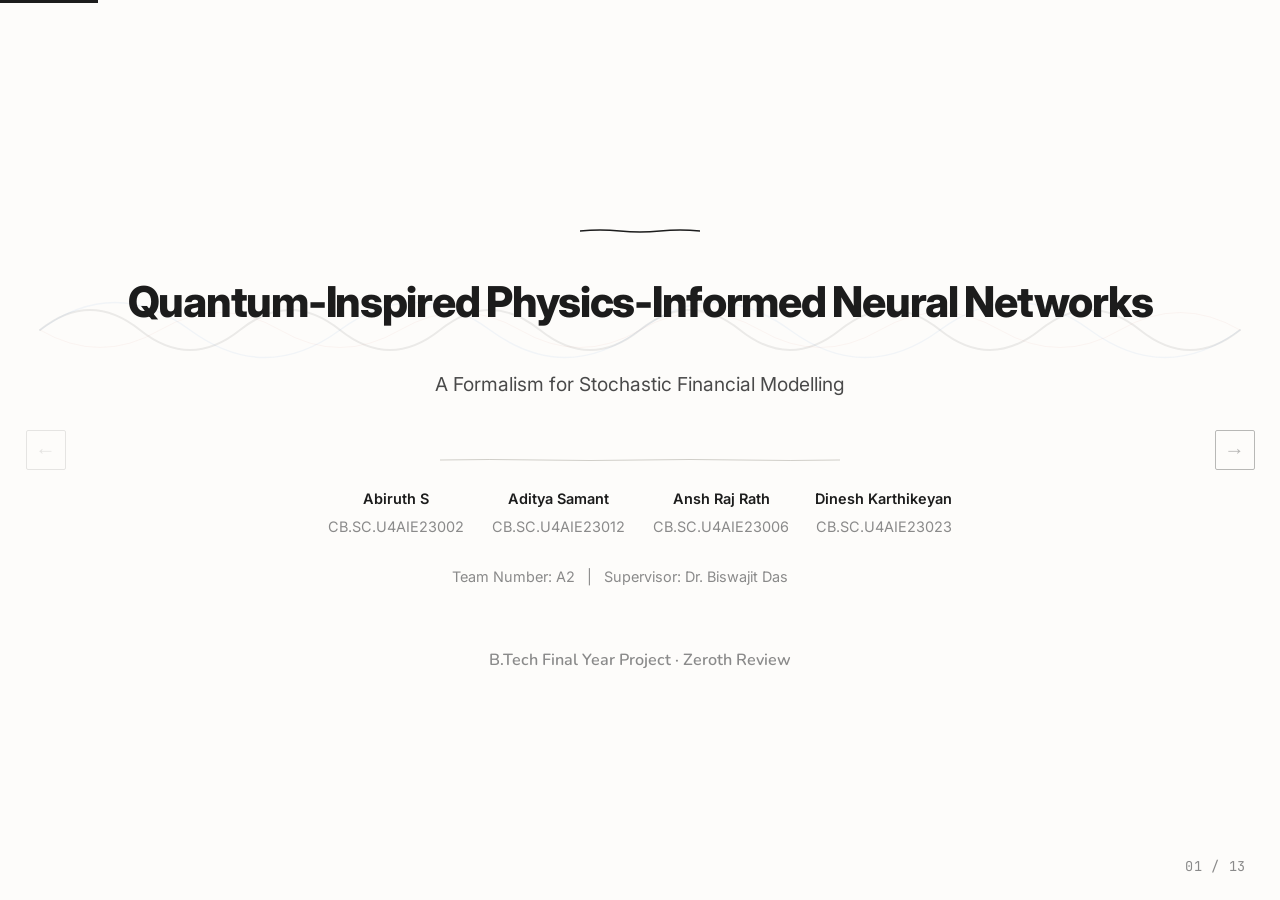
<file: presentation/index.html>
<!DOCTYPE html>
<html lang="en">
<head>
  <meta charset="UTF-8">
  <meta name="viewport" content="width=device-width, initial-scale=1.0">
  <title>Q-SPINN — Zeroth Review Presentation</title>
  <meta name="description" content="Zeroth Review: Q-SPINN — Spiking-Gated, Quantum-Inspired Physics-Informed Neural Network for Regime-Aware LOB Prediction">
  <link rel="preconnect" href="https://fonts.googleapis.com">
  <link rel="preconnect" href="https://fonts.gstatic.com" crossorigin>
  <link href="https://fonts.googleapis.com/css2?family=Inter:wght@300;400;500;600;700;800&family=Nunito:ital,wght@0,400;0,600;0,700;1,600&family=JetBrains+Mono:wght@400;500;700&family=Playfair+Display:wght@600;700;800&display=swap" rel="stylesheet">
  <link rel="stylesheet" href="styles.css">
</head>
<body>

<!-- Progress Bar -->
<div class="progress-bar" id="progressBar"></div>

<!-- Slide Counter -->
<div class="slide-counter" id="slideCounter">01 / 13</div>

<!-- Navigation Arrows -->
<button class="nav-arrow nav-prev" id="navPrev" aria-label="Previous slide">&#8592;</button>
<button class="nav-arrow nav-next" id="navNext" aria-label="Next slide">&#8594;</button>

<!-- ============================================================ -->
<!-- DECK                                                          -->
<!-- ============================================================ -->
<div class="deck" id="deck">

  <!-- ════════════════════════════════════════════════════════════ -->
  <!-- SLIDE 1 — Title                                             -->
  <!-- ════════════════════════════════════════════════════════════ -->
  <section class="slide active" id="slide-title">
    <!-- Background wave -->
    <img src="assets/title-wave.svg" class="slide-bg-svg wave-float" alt="">
    <div class="slide-inner text-center" style="align-items:center;position:relative;z-index:1;">
      <!-- Decorative top line -->
      <svg width="120" height="4" viewBox="0 0 120 4" class="anim-in anim-d1" style="margin:0 auto;">
        <path d="M0,2 Q20,0 40,2 T80,2 T120,2" fill="none" stroke="#1C1C1C" stroke-width="1.5" stroke-linecap="round"/>
      </svg>

      <h1 class="anim-in anim-d2 title-main" style="margin-top:1rem; font-size: 2.5rem; line-height: 1.2;">Quantum-Inspired Physics-Informed Neural Networks</h1>
      <p class="anim-in anim-d3 title-sub mx-auto">
        A Formalism for Stochastic Financial Modelling
      </p>

      <!-- Student details -->
      <div class="anim-in anim-d4" style="margin-top:2rem;">
        <div class="sketch-divider" style="max-width:400px;margin:0 auto 1.5rem;"></div>
        <div class="grid-4 gap-sm" style="max-width:800px;margin:0 auto;text-align:center;">
          <div>
            <p class="small" style="color:var(--ink);font-weight:600;">Abiruth S</p>
            <p class="small muted" style="margin-top:0.2rem;">CB.SC.U4AIE23002</p>
          </div>
          <div>
            <p class="small" style="color:var(--ink);font-weight:600;">Aditya Samant</p>
            <p class="small muted" style="margin-top:0.2rem;">CB.SC.U4AIE23012</p>
          </div>
          <div>
            <p class="small" style="color:var(--ink);font-weight:600;">Ansh Raj Rath</p>
            <p class="small muted" style="margin-top:0.2rem;">CB.SC.U4AIE23006</p>
          </div>
          <div>
            <p class="small" style="color:var(--ink);font-weight:600;">Dinesh Karthikeyan</p>
            <p class="small muted" style="margin-top:0.2rem;">CB.SC.U4AIE23023</p>
          </div>
        </div>
        <p class="small muted" style="margin-top:1.5rem;">Team Number: A2 &nbsp;&nbsp;|&nbsp;&nbsp; Supervisor: Dr. Biswajit Das</p>
      </div>

      <div class="anim-in anim-d5 title-meta">B.Tech Final Year Project · Zeroth Review</div>
    </div>
  </section>

  <!-- ════════════════════════════════════════════════════════════ -->
  <!-- SLIDE 2 — Introduction & Motivation                         -->
  <!-- ════════════════════════════════════════════════════════════ -->
  <section class="slide" id="slide-intro">
    <div class="slide-inner">
      <div class="anim-in anim-d1 section-marker">Slide 2</div>
      <h2 class="anim-in anim-d2">Introduction &amp; Motivation</h2>

      <div class="row gap-lg" style="margin-top:0.5rem;">
        <div class="anim-in anim-d3 flex-1 col gap-md">
          <p>
            <strong>Domain:</strong> High-frequency algorithmic trading uses the Limit Order Book (LOB) — a real-time queue of buy/sell orders — to predict short-term price direction.
          </p>
          <p>
            <strong>Scale:</strong> Modern markets produce <strong>~100,000 events/second</strong>. >70% of equity volume is now algorithmic. Decisions happen in microseconds.
          </p>
          <p>
            <strong>Why it matters:</strong> Existing models either assume static market physics (Black-Scholes) or brute-force every tick (deep learning). Neither handles <em>regime shifts</em> — sudden changes in market behaviour that invalidate learned patterns.
          </p>
        </div>

        <!-- Visual: Market speed illustration (Adapted) -->
        <div class="anim-in anim-d4 flex-1 col gap-md text-center" style="justify-content:center; padding: 1rem 0;">
          
          <div style="margin-top: 1rem; position: relative;">
            <div id="tick-counter" style="font-size: 4.5rem; font-weight: 700; font-family: var(--font-mono); letter-spacing: -0.05em; color: var(--ink); line-height: 1;">0</div>
            <div class="hand-note" style="margin-top: 0.5rem; color: var(--ink-light);">ticks processed this second</div>
          </div>

          <div style="width: 100%; max-width: 400px; margin: 1.5rem auto 0;">
            <div style="display: flex; gap: 0.5rem; align-items: stretch; justify-content: center; height: clamp(24px, 4vw, 36px);">
              <div style="flex: 1; border: var(--sketch-border-light); background: var(--canvas-warm); display: flex; align-items: center; justify-content: center; font-size: 0.85rem; color: var(--ink-light); font-family: var(--font-mono); border-radius: 2px;">~99% noise</div>
              <div style="width: 40px; border: 1.5px solid var(--amber); display: flex; align-items: center; justify-content: center; font-size: 0.85rem; font-weight: 700; color: var(--amber); font-family: var(--font-mono); border-radius: 2px;">1%</div>
            </div>
            <div class="hand-note" style="color: var(--amber); margin-top: 0.8rem;">
              &larr; Only this sliver matters.
            </div>
          </div>
        </div>
      </div>

      <div class="anim-in anim-d5 sketch-card sketch-card--blue" style="max-width:550px;">
        <p class="small" style="color:var(--ink-mid);">
          <strong>Motivation:</strong> We need an architecture that <em>sleeps through noise</em>, <em>wakes for genuine signals</em>, and <em>respects the physics</em> of how prices actually evolve — including time-lagged correlations between assets.
        </p>
      </div>
    </div>
  </section>

  <!-- ════════════════════════════════════════════════════════════ -->
  <!-- SLIDE 3 — Literature Review (Empty — to be filled)          -->
  <!-- ════════════════════════════════════════════════════════════ -->
  <section class="slide" id="slide-literature">
    <div class="slide-inner">
      <div class="anim-in anim-d1 section-marker">Slide 3</div>
      <h2 class="anim-in anim-d2">Literature Review</h2>

      <div class="anim-in anim-d3" style="margin-top:1rem;">
        <!-- Placeholder table structure -->
        <table class="sketch-table" style="margin-top:1.5rem;">
          <thead>
            <tr>
              <th style="width:5%;">#</th>
              <th style="width:25%;">Citation</th>
              <th style="width:25%;">Core Contribution</th>
              <th style="width:20%;">Key Finding</th>
              <th style="width:25%;">Relevance to Q-SPINN</th>
            </tr>
          </thead>
          <tbody>
            <tr>
              <td>[1]</td>
              <td>Black &amp; Scholes (1973), <br><em>Journal of Political Economy</em></td>
              <td>Derived a closed form option pricing model assuming constant volatility and continuous trading</td>
              <td>Markets can be priced analytically only if they move smoothly with stable volatility</td>
              <td>The classical assumption Q-SPINN challenges; real markets violate this</td>
            </tr>
            <tr>
              <td>[2]</td>
              <td>Cont, Kukanov &amp; Stoikov (2014), <br><em>Journal of Financial Econometrics</em></td>
              <td>Studied 50 stocks to find what drives short term price changes</td>
              <td>Order flow imbalance predicts short term moves almost linearly, more than price or volume</td>
              <td>Basis for treating order flow imbalance as the real signal our SNN gate detects</td>
            </tr>
            <tr>
              <td>[3]</td>
              <td>Raissi, Perdikaris &amp; Karniadakis (2019), <br><em>Journal of Computational Physics</em></td>
              <td>Introduced Physics Informed Neural Networks (PINNs)</td>
              <td>Adding a governing equation to the loss (L = L_data + λL_PDE) cuts data needs and improves generalisation</td>
              <td>Template for our PINN layer, with the PDE replaced by a quantum inspired equation</td>
            </tr>
            <tr>
              <td>[4]</td>
              <td>Neftci, Mostafa &amp; Zenke (2019), <br><em>IEEE Signal Processing Magazine</em></td>
              <td>Introduced surrogate gradient learning for spiking neural networks</td>
              <td>A smooth surrogate function used only in backpropagation makes non differentiable spikes trainable</td>
              <td>Enables training of our SNN gatekeeper that decides when to wake the PINN</td>
            </tr>
            <tr>
              <td>[5]</td>
              <td>Baaquie (2004), <br><em>Quantum Finance</em></td>
              <td>Formalised quantum probability as a computational tool for pricing derivatives</td>
              <td>Quantum math can be borrowed purely as formalism, not a physical claim, to model correlated uncertainty</td>
              <td>Justifies our Hamiltonian and Schrodinger type equation as mathematical formalism only</td>
            </tr>
          </tbody>
        </table>
      </div>
    </div>
  </section>

  <!-- ════════════════════════════════════════════════════════════ -->
  <!-- SLIDE 4 — Research Gap                                      -->
  <!-- ════════════════════════════════════════════════════════════ -->
  <section class="slide" id="slide-gap">
    <div class="slide-inner">
      <div class="anim-in anim-d1 section-marker">Slide 4</div>
      <h2 class="anim-in anim-d2">Research Gap</h2>

      <div class="anim-in anim-d3 grid-3 gap-md" style="margin-top:1rem;">
        <!-- Gap 1 -->
        <div class="sketch-card sketch-card--red" style="padding:1.5rem;">
          <img src="assets/research-gap.svg" class="icon-svg" alt="Broken bridge">
          <span class="sketch-label" style="color:var(--red);font-size:1.1rem;">Gap 1: Static Physics</span>
          <p class="small" style="margin-top:0.5rem;color:var(--ink-mid);">
            Classical models (Black-Scholes, Heston) assume constant volatility and log-normal distributions — real markets have fat tails, jumps, and regime breaks.
          </p>
        </div>

        <!-- Gap 2 -->
        <div class="sketch-card sketch-card--red" style="padding:1.5rem;">
          <img src="assets/research-gap.svg" class="icon-svg" alt="Broken bridge">
          <span class="sketch-label" style="color:var(--red);font-size:1.1rem;">Gap 2: Brute-Force DNNs</span>
          <p class="small" style="margin-top:0.5rem;color:var(--ink-mid);">
            Deep learning processes every tick identically — wasting 99% of compute on noise. No mechanism to distinguish signal from noise. Overfits to regime-specific patterns.
          </p>
        </div>

        <!-- Gap 3 -->
        <div class="sketch-card sketch-card--red" style="padding:1.5rem;">
          <img src="assets/research-gap.svg" class="icon-svg" alt="Broken bridge">
          <span class="sketch-label" style="color:var(--red);font-size:1.1rem;">Gap 3: Synchronous Correlations</span>
          <p class="small" style="margin-top:0.5rem;color:var(--ink-mid);">
            Standard covariance matrices assume simultaneous movement. Real assets show <em>time-lagged</em> correlations (e.g., AAPL drops → MSFT follows 200ms later) — invisible to real-valued methods.
          </p>
        </div>
      </div>

      <div class="anim-in anim-d4" style="margin-top:1.5rem;">
        <div class="sketch-divider" style="margin-bottom:1rem;"></div>
        <p class="small mx-auto text-center" style="max-width:60ch;color:var(--ink-mid);">
          <strong>Summary:</strong> No existing architecture combines event-driven processing, physics-informed learning, <em>and</em> complex-valued correlation modelling in a single framework.
        </p>
      </div>
    </div>
  </section>

  <!-- ════════════════════════════════════════════════════════════ -->
  <!-- SLIDE 5 — Problem Statement                                 -->
  <!-- ════════════════════════════════════════════════════════════ -->
  <section class="slide" id="slide-problem">
    <div class="slide-inner text-center" style="align-items:center;">
      <div class="anim-in anim-d1 section-marker">Slide 5</div>
      <h2 class="anim-in anim-d2">Problem Statement</h2>

      <div class="anim-in anim-d3 sketch-card" style="max-width:750px;margin-top:1.5rem;padding:2.5rem 3rem;">
        <p style="font-size:1.15rem;line-height:1.8;color:var(--ink);max-width:none;">
          Design and validate a <strong>hybrid neural architecture</strong> (Q-SPINN) that integrates spiking neural network gating, quantum-inspired complex-valued covariance modelling, and physics-informed loss constraints to achieve <strong>regime-aware, event-driven prediction</strong> of limit order book mid-price direction — outperforming existing methods while reducing redundant computation by >90%.
        </p>
      </div>

      <div class="anim-in anim-d4" style="margin-top:1.5rem;text-align:center;">
        <svg viewBox="0 0 120 120" width="120" height="120" fill="none" stroke-linecap="round" stroke-linejoin="round" style="margin:0 auto;display:block;margin-bottom:1rem;">
          <circle cx="60" cy="60" r="50" stroke="#C44D3F" stroke-width="1.5" stroke-dasharray="6 4" fill="none" class="scope-ring-outer"/>
          <circle cx="60" cy="60" r="35" stroke="#8A8A8A" stroke-width="1" stroke-dasharray="4 3" fill="none" opacity="0.5" class="scope-ring-mid"/>
          <circle cx="60" cy="60" r="18" stroke="#3FA65E" stroke-width="2" fill="none" class="scope-ring-inner"/>
          <circle cx="60" cy="60" r="4" fill="#3FA65E" opacity="0.7" class="scope-bullseye"/>
          <circle cx="60" cy="60" r="4" fill="#3FA65E" opacity="0.5" class="scope-bullseye-glow"/>
          <line x1="60" y1="6" x2="60" y2="38" stroke="#1C1C1C" stroke-width="1" opacity="0.3" class="scope-ring-outer"/>
          <line x1="60" y1="82" x2="60" y2="114" stroke="#1C1C1C" stroke-width="1" opacity="0.3" class="scope-ring-outer"/>
          <line x1="6" y1="60" x2="38" y2="60" stroke="#1C1C1C" stroke-width="1" opacity="0.3" class="scope-ring-outer"/>
          <line x1="82" y1="60" x2="114" y2="60" stroke="#1C1C1C" stroke-width="1" opacity="0.3" class="scope-ring-outer"/>
        </svg>
      </div>

      <div class="anim-in anim-d5" style="margin-top:0;max-width:550px;">
        <div class="sketch-divider" style="margin-bottom:1.5rem;"></div>
        <div class="grid-2 gap-md">
          <div class="sketch-card" style="padding:1rem;text-align:center;">
            <span class="sketch-label" style="color:var(--green);">✓ In scope</span>
            <p class="small muted" style="margin-top:0.3rem;">3-asset LOB basket (AAPL, MSFT, NVDA). FI-2010 + Binance data. Classical GPU training.</p>
          </div>
          <div class="sketch-card" style="padding:1rem;text-align:center;">
            <span class="sketch-label" style="color:var(--red);">✗ Out of scope</span>
            <p class="small muted" style="margin-top:0.3rem;">Real quantum hardware. Live trading deployment. Multi-asset portfolios beyond 3.</p>
          </div>
        </div>
      </div>
    </div>
  </section>

  <!-- ════════════════════════════════════════════════════════════ -->
  <!-- SLIDE 6 — Objectives                                        -->
  <!-- ════════════════════════════════════════════════════════════ -->
  <section class="slide" id="slide-objectives">
    <div class="slide-inner">
      <div class="anim-in anim-d1 section-marker">Slide 6</div>
      <h2 class="anim-in anim-d2">Objectives</h2>

      <div class="anim-in anim-d3 col gap-md" style="margin-top:1rem;max-width:800px;">
        <div class="row gap-md" style="align-items:flex-start;">
          <span class="badge badge--blue" style="min-width:28px;text-align:center;margin-top:0.3rem;">O1</span>
          <div>
            <p style="color:var(--ink);"><strong>Build an SNN gating mechanism</strong> that filters >90% of non-informative LOB ticks before they reach the prediction engine.</p>
            <p class="small muted" style="margin-top:0.2rem;">Metric: Spike ratio, computational FLOP reduction vs. always-on baseline.</p>
          </div>
        </div>

        <div class="sketch-divider"></div>

        <div class="row gap-md" style="align-items:flex-start;">
          <span class="badge badge--blue" style="min-width:28px;text-align:center;margin-top:0.3rem;">O2</span>
          <div>
            <p style="color:var(--ink);"><strong>Implement a complex-valued covariance layer</strong> that captures both correlation strength (amplitude) and time-lag (phase) between assets.</p>
            <p class="small muted" style="margin-top:0.2rem;">Metric: Phase accuracy vs. known lead-lag pairs; ablation vs. real-valued baseline.</p>
          </div>
        </div>

        <div class="sketch-divider"></div>

        <div class="row gap-md" style="align-items:flex-start;">
          <span class="badge badge--blue" style="min-width:28px;text-align:center;margin-top:0.3rem;">O3</span>
          <div>
            <p style="color:var(--ink);"><strong>Embed a modified Black-Scholes PDE</strong> as a physics-informed loss constraint (PINN layer) to regularize predictions during regime shifts.</p>
            <p class="small muted" style="margin-top:0.2rem;">Metric: PDE residual loss; prediction stability during volatility spikes.</p>
          </div>
        </div>

        <div class="sketch-divider"></div>

        <div class="row gap-md" style="align-items:flex-start;">
          <span class="badge badge--blue" style="min-width:28px;text-align:center;margin-top:0.3rem;">O4</span>
          <div>
            <p style="color:var(--ink);"><strong>Validate on FI-2010 + Binance LOB datasets</strong> using walk-forward backtesting and Deflated Sharpe Ratio.</p>
            <p class="small muted" style="margin-top:0.2rem;">Metric: DSR, F1-score for mid-price direction, comparison vs. LSTM/Transformer baselines.</p>
          </div>
        </div>
      </div>
    </div>
  </section>

  <!-- ════════════════════════════════════════════════════════════ -->
  <!-- SLIDE 7 — Proposed Methodology / Framework                  -->
  <!-- ════════════════════════════════════════════════════════════ -->
  <section class="slide" id="slide-methodology">
    <div class="slide-inner">
      <div class="anim-in anim-d1 section-marker">Slide 7</div>
      <h2 class="anim-in anim-d2">Proposed Methodology</h2>

      <!-- Pipeline diagram -->
      <div class="anim-in anim-d3" style="overflow-x:auto;padding:1rem 0;">
        <div class="pipeline" style="min-width:750px;justify-content:center;position:relative;">
          <!-- Data particle -->
          <div class="pipeline-particle"></div>
          <div class="pipeline-stage">
            <span style="font-size:1.3rem;">📊</span>
            <div class="sketch-label" style="margin-top:0.3rem;">LOB Data</div>
            <span class="small muted">FI-2010 / Binance</span>
          </div>
          <div class="pipeline-arrow">→</div>
          <div class="pipeline-stage">
            <span style="font-size:1.3rem;">🔄</span>
            <div class="sketch-label" style="margin-top:0.3rem;">Preprocess</div>
            <span class="small muted">Normalise, window</span>
          </div>
          <div class="pipeline-arrow">→</div>
          <div class="pipeline-stage" style="border-color:var(--amber);">
            <span style="font-size:1.3rem;">⚡</span>
            <div class="sketch-label" style="margin-top:0.3rem;color:var(--amber);">SNN Gate</div>
            <span class="small muted">Spike/No-spike</span>
          </div>
          <div class="pipeline-arrow">→</div>
          <!-- Branch -->
          <div style="display:flex;flex-direction:column;gap:0.5rem;align-items:stretch;">
            <div class="pipeline-stage dormant" style="border-color:var(--ink-faint);padding:0.6rem 1rem;">
              <div class="sketch-label muted" style="font-size:0.85rem;">No Spike → Sleep</div>
              <span class="small muted">~99% ticks</span>
            </div>
            <div class="pipeline-stage active-stage" style="border-color:var(--blue);padding:0.6rem 1rem;">
              <div class="sketch-label" style="font-size:0.85rem;color:var(--blue);">Spike! → Wake</div>
              <span class="small muted">~1% ticks</span>
            </div>
          </div>
          <div class="pipeline-arrow">→</div>
          <div class="pipeline-stage" style="border-color:var(--blue);">
            <span style="font-size:1.3rem;">🌀</span>
            <div class="sketch-label" style="margin-top:0.3rem;color:var(--blue);">Q-PINN</div>
            <span class="small muted">ℂ-valued loss</span>
          </div>
          <div class="pipeline-arrow">→</div>
          <div class="pipeline-stage" style="border-color:var(--green);">
            <span style="font-size:1.3rem;">✓</span>
            <div class="sketch-label" style="margin-top:0.3rem;color:var(--green);">Output</div>
            <span class="small muted">↑ / → / ↓</span>
          </div>
        </div>
      </div>

      <!-- Three pillars -->
      <div class="anim-in anim-d4 grid-3 gap-md" style="margin-top:0.5rem;">
        <div class="pillar pillar--snn">
          <img src="assets/snn-neuron.svg" class="icon-svg--lg" alt="LIF neuron diagram">
          <h3>SNN Gating Layer</h3>
          <p>Leaky Integrate-and-Fire neurons detect regime shifts. Only fires on genuine signals.</p>
        </div>
        <div class="pillar pillar--quantum">
          <img src="assets/complex-plane.svg" class="icon-svg--lg" style="height:80px;" alt="Argand diagram">
          <h3>Quantum-Inspired Layer</h3>
          <p>Complex-valued covariance captures both correlation strength (amplitude) and time-lag (phase).</p>
        </div>
        <div class="pillar pillar--pinn">
          <img src="assets/pinn-loss.svg" class="icon-svg--lg" alt="Loss surface with PDE constraint">
          <h3>PINN Loss Layer</h3>
          <p>Modified Black-Scholes PDE embedded as a loss constraint — predictions must obey physics.</p>
        </div>
      </div>
    </div>
  </section>

  <!-- ════════════════════════════════════════════════════════════ -->
  <!-- SLIDE 8 — Techniques & Tools                                -->
  <!-- ════════════════════════════════════════════════════════════ -->
  <section class="slide" id="slide-techniques">
    <div class="slide-inner">
      <div class="anim-in anim-d1 section-marker">Slide 8</div>
      <h2 class="anim-in anim-d2">Techniques &amp; Tools</h2>

      <div class="anim-in anim-d3" style="margin-top:0.5rem;">
        <table class="sketch-table">
          <thead>
            <tr>
              <th>Component</th>
              <th>Technique</th>
              <th>Library / Platform</th>
              <th>Why chosen</th>
            </tr>
          </thead>
          <tbody>
            <tr>
              <td><strong>SNN Gating</strong></td>
              <td>Leaky Integrate-and-Fire (LIF)</td>
              <td>snnTorch + PyTorch</td>
              <td>Event-driven; fires only on threshold crossings</td>
            </tr>
            <tr>
              <td><strong>Quantum Layer</strong></td>
              <td>Complex-valued Dense + Hermitian covariance</td>
              <td>PyTorch (custom ℂ-ops)</td>
              <td>Captures amplitude (strength) + phase (lag) natively</td>
            </tr>
            <tr>
              <td><strong>PINN Loss</strong></td>
              <td>Modified Black-Scholes PDE residual</td>
              <td>DeepXDE / custom autograd</td>
              <td>Physics regularization without extra data</td>
            </tr>
            <tr>
              <td><strong>Datasets</strong></td>
              <td>LOB snapshots, 10-level depth</td>
              <td>FI-2010 (NASDAQ) + Binance (crypto)</td>
              <td>Standard academic benchmark + live market data</td>
            </tr>
            <tr>
              <td><strong>Hardware</strong></td>
              <td>GPU training</td>
              <td>NVIDIA A100 / RTX 4090</td>
              <td>Standard deep learning hardware (no QPU needed)</td>
            </tr>
            <tr>
              <td><strong>Baselines</strong></td>
              <td>LSTM, Transformer, DeepLOB</td>
              <td>PyTorch</td>
              <td>Industry-standard comparisons for ablation</td>
            </tr>
          </tbody>
        </table>
      </div>

      <div class="anim-in anim-d4" style="margin-top:1.5rem;text-align:center;">
        <img src="assets/tech-stack.svg" class="illustration" style="max-width:500px;" alt="Technology stack diagram">
      </div>
    </div>
  </section>

  <!-- ════════════════════════════════════════════════════════════ -->
  <!-- SLIDE 9 — Expected Outcomes                                 -->
  <!-- ════════════════════════════════════════════════════════════ -->
  <section class="slide" id="slide-outcomes">
    <div class="slide-inner">
      <div class="anim-in anim-d1 section-marker">Slide 9</div>
      <h2 class="anim-in anim-d2">Expected Outcomes</h2>

      <div class="anim-in anim-d3 grid-2 gap-lg" style="margin-top:1rem;">
        <!-- Deliverables -->
        <div class="col gap-md">
          <h3>Deliverables</h3>
          <div class="sketch-card" style="padding:1.2rem;">
            <span class="sketch-label" style="color:var(--blue);">Trained Q-SPINN Model</span>
            <p class="small muted" style="margin-top:0.3rem;">Full SNN + Quantum + PINN pipeline, trained on FI-2010 and Binance LOB data.</p>
          </div>
          <div class="sketch-card" style="padding:1.2rem;">
            <span class="sketch-label" style="color:var(--amber);">Ablation Study Report</span>
            <p class="small muted" style="margin-top:0.3rem;">SNN-only, PINN-only, LSTM, Transformer vs. full Q-SPINN.</p>
          </div>
          <div class="sketch-card" style="padding:1.2rem;">
            <span class="sketch-label" style="color:var(--green);">Research Paper Draft</span>
            <p class="small muted" style="margin-top:0.3rem;">Conference-ready manuscript targeting IEEE/ACM venues.</p>
          </div>
        </div>

        <!-- Target metrics -->
        <div class="col gap-md">
          <h3>Target Metrics</h3>
          <div class="col gap-sm" style="margin-top:0.2rem;">
            <div class="load-bar-container">
              <span class="small" style="min-width:140px;color:var(--ink);">FLOP Reduction</span>
              <div class="load-bar-track"><div class="load-bar-fill load-bar-fill--amber load-delay-1" data-target="90"></div></div>
              <span class="load-bar-label">>90%</span>
            </div>
            <div class="load-bar-container">
              <span class="small" style="min-width:140px;color:var(--ink);">F1 (Direction)</span>
              <div class="load-bar-track"><div class="load-bar-fill load-bar-fill--blue load-delay-2" data-target="72"></div></div>
              <span class="load-bar-label">>72%</span>
            </div>
            <div class="load-bar-container">
              <span class="small" style="min-width:140px;color:var(--ink);">Deflated Sharpe</span>
              <div class="load-bar-track"><div class="load-bar-fill load-bar-fill--green load-delay-3" data-target="65"></div></div>
              <span class="load-bar-label">>1.5</span>
            </div>
            <div class="load-bar-container">
              <span class="small" style="min-width:140px;color:var(--ink);">Phase Accuracy</span>
              <div class="load-bar-track"><div class="load-bar-fill load-bar-fill--blue load-delay-4" data-target="80"></div></div>
              <span class="load-bar-label">>80%</span>
            </div>
          </div>
          <p class="small muted" style="margin-top:0.5rem;">All metrics evaluated via walk-forward cross-validation on unseen time periods.</p>
        </div>
      </div>
    </div>
  </section>

  <!-- ════════════════════════════════════════════════════════════ -->
  <!-- SLIDE 10 — Industry Relevance (Optional)                    -->
  <!-- ════════════════════════════════════════════════════════════ -->
  <section class="slide" id="slide-industry">
    <div class="slide-inner">
      <div class="anim-in anim-d1 section-marker">Slide 10</div>
      <h2 class="anim-in anim-d2">Industry Relevance</h2>

      <div class="anim-in anim-d3 grid-3 gap-md" style="margin-top:1.5rem;">
        <div class="sketch-card" style="padding:1.5rem;text-align:center;">
          <img src="assets/industry-hft.svg" class="icon-svg icon-bob" alt="Candlestick chart">
          <span class="sketch-label" style="color:var(--blue);">HFT Firms</span>
          <p class="small muted" style="margin-top:0.5rem;">Event-driven architectures that skip noise ticks directly reduce latency and hardware costs in production trading systems.</p>
        </div>
        <div class="sketch-card" style="padding:1.5rem;text-align:center;">
          <img src="assets/industry-risk.svg" class="icon-svg icon-pulse" alt="Shield with network">
          <span class="sketch-label" style="color:var(--amber);">Risk Management</span>
          <p class="small muted" style="margin-top:0.5rem;">Complex-valued correlation modelling detects lagged contagion effects between assets — critical for portfolio risk in volatile markets.</p>
        </div>
        <div class="sketch-card" style="padding:1.5rem;text-align:center;">
          <img src="assets/industry-neuro.svg" class="icon-svg icon-blink" alt="Neuromorphic chip">
          <span class="sketch-label" style="color:var(--green);">Neuromorphic Computing</span>
          <p class="small muted" style="margin-top:0.5rem;">SNN layers map directly to Intel Loihi / IBM TrueNorth chips — offering a path to ultra-low-power edge deployment.</p>
        </div>
      </div>
    </div>
  </section>

  <!-- ════════════════════════════════════════════════════════════ -->
  <!-- SLIDE 11 — Timeline                                         -->
  <!-- ════════════════════════════════════════════════════════════ -->
  <section class="slide" id="slide-timeline">
    <div class="slide-inner">
      <div class="anim-in anim-d1 section-marker">Slide 11</div>
      <h2 class="anim-in anim-d2">Timeline</h2>

      <div class="anim-in anim-d3" style="margin-top:1rem;">
        <table class="gantt-table">
          <thead>
            <tr>
              <th>Phase / Task</th>
              <th>Aug</th>
              <th>Sep</th>
              <th>Oct</th>
              <th>Nov</th>
              <th>Dec</th>
              <th>Jan</th>
              <th>Feb</th>
              <th>Mar</th>
            </tr>
          </thead>
          <tbody>
            <tr>
              <td>Literature survey &amp; gap analysis</td>
              <td><div class="gantt-fill gantt-fill--blue gantt-delay-1"></div></td>
              <td><div class="gantt-fill gantt-fill--blue gantt-delay-1"></div></td>
              <td></td><td></td><td></td><td></td><td></td><td></td>
            </tr>
            <tr>
              <td>Data acquisition &amp; preprocessing</td>
              <td></td>
              <td><div class="gantt-fill gantt-fill--amber gantt-delay-2"></div></td>
              <td><div class="gantt-fill gantt-fill--amber gantt-delay-2"></div></td>
              <td></td><td></td><td></td><td></td><td></td>
            </tr>
            <tr>
              <td>SNN gating module</td>
              <td></td><td></td>
              <td><div class="gantt-fill gantt-fill--amber gantt-delay-3"></div></td>
              <td><div class="gantt-fill gantt-fill--amber gantt-delay-3"></div></td>
              <td></td><td></td><td></td><td></td>
            </tr>
            <tr>
              <td>ℂ-valued covariance layer</td>
              <td></td><td></td><td></td>
              <td><div class="gantt-fill gantt-fill--blue gantt-delay-4"></div></td>
              <td><div class="gantt-fill gantt-fill--blue gantt-delay-4"></div></td>
              <td></td><td></td><td></td>
            </tr>
            <tr>
              <td>PINN loss integration</td>
              <td></td><td></td><td></td><td></td>
              <td><div class="gantt-fill gantt-fill--green gantt-delay-5"></div></td>
              <td><div class="gantt-fill gantt-fill--green gantt-delay-5"></div></td>
              <td></td><td></td>
            </tr>
            <tr>
              <td>Training &amp; ablation study</td>
              <td></td><td></td><td></td><td></td><td></td>
              <td><div class="gantt-fill gantt-fill--green gantt-delay-6"></div></td>
              <td><div class="gantt-fill gantt-fill--green gantt-delay-6"></div></td>
              <td></td>
            </tr>
            <tr>
              <td>Paper writing &amp; final review</td>
              <td></td><td></td><td></td><td></td><td></td><td></td>
              <td><div class="gantt-fill gantt-fill--red gantt-delay-7"></div></td>
              <td><div class="gantt-fill gantt-fill--red gantt-delay-7"></div></td>
            </tr>
          </tbody>
        </table>
      </div>

      <div class="anim-in anim-d4" style="margin-top:1.5rem;">
        <div class="grid-3 gap-sm">
          <div class="sketch-card" style="padding:0.8rem;text-align:center;">
            <span class="sketch-label" style="font-size:0.95rem;">📋 Zeroth Review</span>
            <p class="small muted" style="margin-top:0.2rem;">Aug — Proposal</p>
          </div>
          <div class="sketch-card" style="padding:0.8rem;text-align:center;">
            <span class="sketch-label" style="font-size:0.95rem;">🔬 First Review</span>
            <p class="small muted" style="margin-top:0.2rem;">Nov — SNN + data pipeline working</p>
          </div>
          <div class="sketch-card" style="padding:0.8rem;text-align:center;">
            <span class="sketch-label" style="font-size:0.95rem;">📝 Final Review</span>
            <p class="small muted" style="margin-top:0.2rem;">Mar — Full results + paper</p>
          </div>
        </div>
      </div>
    </div>
  </section>

  <!-- ════════════════════════════════════════════════════════════ -->
  <!-- SLIDE 12 — Team Roles                                       -->
  <!-- ════════════════════════════════════════════════════════════ -->
  <section class="slide" id="slide-team">
    <div class="slide-inner">
      <div class="anim-in anim-d1 section-marker">Slide 12</div>
      <h2 class="anim-in anim-d2">Team Roles</h2>

      <div class="anim-in anim-d3 grid-4 gap-md" style="margin-top:1.5rem;">
        <!-- Member 1 -->
        <div class="sketch-card" style="padding:1.5rem;text-align:center;">
          <img src="assets/snn-neuron.svg" class="icon-svg" alt="SNN neuron">
          <span class="sketch-label" style="color:var(--amber);font-size:1rem;">[Member 1]</span>
          <h3 style="margin-top:0.5rem;font-size:1rem;">SNN Gating Module</h3>
          <p class="small muted" style="margin-top:0.3rem;">snnTorch implementation, spike threshold tuning, LIF neuron architecture, event-driven filtering pipeline.</p>
        </div>

        <!-- Member 2 -->
        <div class="sketch-card" style="padding:1.5rem;text-align:center;">
          <img src="assets/complex-plane.svg" class="icon-svg" alt="Complex plane">
          <span class="sketch-label" style="color:var(--blue);font-size:1rem;">[Member 2]</span>
          <h3 style="margin-top:0.5rem;font-size:1rem;">Quantum-Inspired Layer</h3>
          <p class="small muted" style="margin-top:0.3rem;">Complex-valued covariance, Hermitian constraint, amplitude/phase decomposition, ℂ-ops in PyTorch.</p>
        </div>

        <!-- Member 3 -->
        <div class="sketch-card" style="padding:1.5rem;text-align:center;">
          <img src="assets/pinn-loss.svg" class="icon-svg" alt="PINN loss">
          <span class="sketch-label" style="color:var(--green);font-size:1rem;">[Member 3]</span>
          <h3 style="margin-top:0.5rem;font-size:1rem;">PINN Loss &amp; Training</h3>
          <p class="small muted" style="margin-top:0.3rem;">Modified Black-Scholes PDE residual, DeepXDE integration, loss balancing (λ tuning), training loop.</p>
        </div>

        <!-- Member 4 -->
        <div class="sketch-card" style="padding:1.5rem;text-align:center;">
          <img src="assets/data-eval.svg" class="icon-svg" alt="Data evaluation">
          <span class="sketch-label" style="color:var(--red);font-size:1rem;">[Member 4]</span>
          <h3 style="margin-top:0.5rem;font-size:1rem;">Data &amp; Evaluation</h3>
          <p class="small muted" style="margin-top:0.3rem;">FI-2010 + Binance preprocessing, walk-forward backtest, ablation study, baselines, paper writing.</p>
        </div>
      </div>
    </div>
  </section>

  <!-- ════════════════════════════════════════════════════════════ -->
  <!-- SLIDE 13 — References                                       -->
  <!-- ════════════════════════════════════════════════════════════ -->
  <section class="slide" id="slide-references">
    <div class="slide-inner">
      <div class="anim-in anim-d1 section-marker">Slide 13</div>
      <h2 class="anim-in anim-d2">References</h2>

      <div class="anim-in anim-d3 col gap-sm" style="margin-top:1rem;">
        <p class="small" style="color:var(--ink-mid);line-height:1.8;max-width:none;">
          [1] Z. Zhang, S. Zohren, and S. Roberts, "DeepLOB: Deep convolutional neural networks for limit order books," <em>IEEE Trans. Signal Processing</em>, vol. 67, no. 11, pp. 3001–3012, 2019.
        </p>
        <p class="small" style="color:var(--ink-mid);line-height:1.8;max-width:none;">
          [2] M. Raissi, P. Perdikaris, and G. E. Karniadakis, "Physics-informed neural networks: A deep learning framework for solving forward and inverse problems involving nonlinear PDEs," <em>J. Computational Physics</em>, vol. 378, pp. 686–707, 2019.
        </p>
        <p class="small" style="color:var(--ink-mid);line-height:1.8;max-width:none;">
          [3] J. K. Eshraghian et al., "Training spiking neural networks using lessons from deep learning," <em>Proc. IEEE</em>, vol. 111, no. 9, pp. 1016–1054, 2023.
        </p>
        <p class="small" style="color:var(--ink-mid);line-height:1.8;max-width:none;">
          [4] F. Black and M. Scholes, "The pricing of options and corporate liabilities," <em>J. Political Economy</em>, vol. 81, no. 3, pp. 637–654, 1973.
        </p>
        <p class="small" style="color:var(--ink-mid);line-height:1.8;max-width:none;">
          [5] C. Trabelsi et al., "Deep complex networks," <em>Proc. ICLR</em>, 2018.
        </p>
        <p class="small" style="color:var(--ink-mid);line-height:1.8;max-width:none;">
          [6] A. Ntakaris et al., "Benchmark dataset for mid-price forecasting of limit order book data with machine learning methods," <em>J. Forecasting</em>, vol. 37, no. 8, pp. 852–866, 2018.
        </p>
        <p class="small muted" style="margin-top:0.5rem;font-style:italic;">Additional references to be added following literature review.</p>
      </div>

      <!-- Closing -->
      <div class="anim-in anim-d4" style="margin-top:2rem;text-align:center;">
        <img src="assets/thank-you-wave.svg" alt="" style="width:250px;margin:0 auto;display:block;">
        <p style="margin-top:1rem;font-family:var(--font-display);font-weight:700;font-size:1.3rem;color:var(--ink);"><span class="typewriter">Thank you.</span></p>
        <span class="sketch-label muted">Questions welcome.</span>
      </div>
    </div>
  </section>

</div><!-- /deck -->

<script src="app.js"></script>
</body>
</html>
</file>
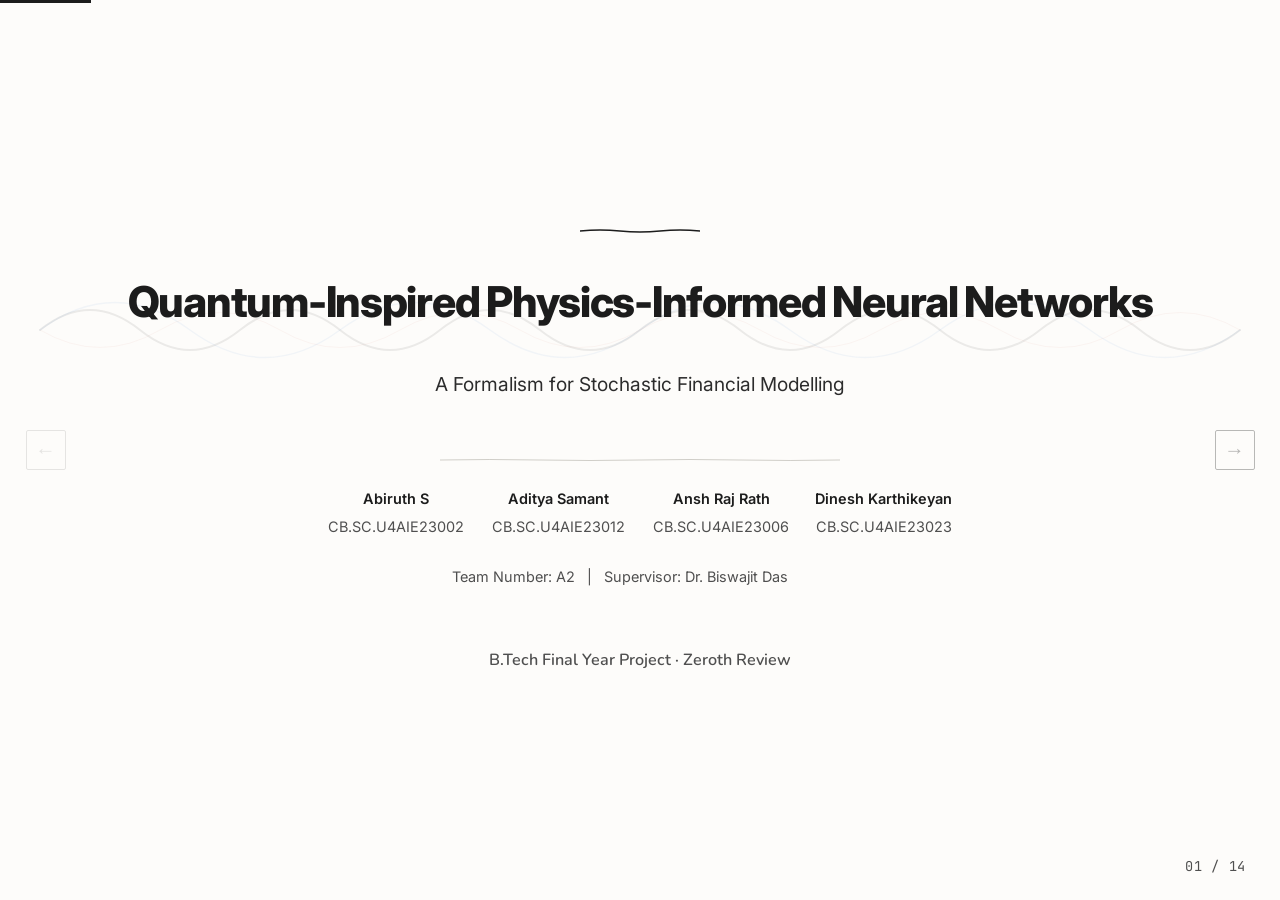
<file: presentation/qspinn-presentation.html>
<!DOCTYPE html>
<html lang="en">
<head>
  <meta charset="UTF-8">
  <meta name="viewport" content="width=device-width, initial-scale=1.0">
  <title>Q-SPINN — Zeroth Review Presentation</title>
  <meta name="description" content="Zeroth Review: Q-SPINN — Spiking-Gated, Quantum-Inspired Physics-Informed Neural Network for Regime-Aware LOB Prediction">
  <link rel="preconnect" href="https://fonts.googleapis.com">
  <link rel="preconnect" href="https://fonts.gstatic.com" crossorigin>
  <link href="https://fonts.googleapis.com/css2?family=Inter:wght@300;400;500;600;700;800&family=Nunito:ital,wght@0,400;0,600;0,700;1,600&family=JetBrains+Mono:wght@400;500;700&family=Playfair+Display:wght@600;700;800&display=swap" rel="stylesheet">
  <style>
/* =========================================================
   Q-SPINN Presentation — Clean Academic Design System
   ========================================================= */

/* ── Reset ── */
*, *::before, *::after {
  box-sizing: border-box;
  margin: 0;
  padding: 0;
}

/* ── Design Tokens ── */
:root {
  /* Canvas & Ink */
  --canvas: #FDFCFA;
  --canvas-warm: #F7F5F0;
  --ink: #1C1C1C;
  --ink-mid: #2C2C2C;
  --ink-light: #4F4F4F;
  --ink-faint: #A0A0A0;
  --ink-hairline: #D8D6D0;

  /* Sparse accent colours */
  --red: #C44D3F;
  --red-bg: #FDF0EE;
  --amber: #C49A3F;
  --amber-bg: #FDF8EE;
  --blue: #3F7EC4;
  --blue-bg: #EEF4FD;
  --green: #3FA65E;
  --green-bg: #EEFDF2;

  /* Typography — readable, clean */
  --font-display: 'Inter', -apple-system, Segoe UI, sans-serif;
  --font-body: 'Inter', -apple-system, Segoe UI, sans-serif;
  --font-label: 'Nunito', 'Inter', sans-serif;
  --font-mono: 'JetBrains Mono', 'Fira Code', monospace;
  --font-serif: 'Playfair Display', serif;
  --font-hand: 'Nunito', sans-serif;

  /* Spacing */
  --slide-pad: clamp(2rem, 5vw, 5rem);

  /* Sketch border effect */
  --sketch-border: 1.5px solid var(--ink);
  --sketch-border-light: 1px solid var(--ink-faint);
}

/* ── Base ── */
html {
  font-size: 17px;
  scroll-behavior: smooth;
}

body {
  font-family: var(--font-body);
  color: var(--ink);
  background: var(--canvas);
  overflow: hidden;
  -webkit-font-smoothing: antialiased;
  -moz-osx-font-smoothing: grayscale;
}

/* ══════════════════════════════════════════════════════════
   SECTION 1 — LAYOUT
   ══════════════════════════════════════════════════════════ */

/* ── Slide Container ── */
.deck {
  width: 100vw;
  height: 100vh;
  position: relative;
}

.slide {
  position: absolute;
  inset: 0;
  display: flex;
  align-items: center;
  justify-content: center;
  padding: var(--slide-pad);
  opacity: 0;
  pointer-events: none;
  transition: opacity 0.6s cubic-bezier(0.4, 0, 0.2, 1);
  background: var(--canvas);
  overflow: hidden;
}

.slide.active {
  opacity: 1;
  pointer-events: auto;
  z-index: 2;
}

.slide-inner {
  max-width: 1100px;
  width: 100%;
  display: flex;
  flex-direction: column;
  gap: 1.5rem;
}

/* ── Grid & Flex Helpers ── */
.row {
  display: flex;
  gap: 2rem;
  align-items: flex-start;
}

.row--center { align-items: center; }
.row--stretch { align-items: stretch; }

.col {
  display: flex;
  flex-direction: column;
  gap: 1rem;
}

.flex-1 { flex: 1; }
.flex-2 { flex: 2; }

.gap-sm { gap: 0.75rem; }
.gap-md { gap: 1.5rem; }
.gap-lg { gap: 2.5rem; }
.gap-xl { gap: 4rem; }

.text-center { text-align: center; }
.mx-auto { margin-left: auto; margin-right: auto; }
.self-center { align-self: center; }

.grid-2 {
  display: grid;
  grid-template-columns: 1fr 1fr;
  gap: 2rem;
}

.grid-3 {
  display: grid;
  grid-template-columns: 1fr 1fr 1fr;
  gap: 2rem;
}

.grid-4 {
  display: grid;
  grid-template-columns: 1fr 1fr 1fr 1fr;
  gap: 1.5rem;
}

/* ══════════════════════════════════════════════════════════
   SECTION 2 — TYPOGRAPHY
   ══════════════════════════════════════════════════════════ */

h1, h2, h3 {
  font-family: var(--font-display);
  font-weight: 800;
  line-height: 1.15;
  letter-spacing: -0.02em;
  color: var(--ink);
}

h1 { font-size: clamp(2.8rem, 5vw, 4.5rem); }
h2 { font-size: clamp(2rem, 3.5vw, 3rem); }
h3 { font-size: clamp(1.3rem, 2vw, 1.6rem); }

p, li {
  font-size: clamp(1rem, 1.5vw, 1.2rem);
  line-height: 1.7;
  color: var(--ink-mid);
  max-width: 65ch;
}

.slide-label {
  font-family: var(--font-label);
  font-weight: 700;
  font-size: clamp(1.1rem, 1.8vw, 1.4rem);
  color: var(--ink-mid);
}

.slide-label-lg {
  font-family: var(--font-label);
  font-weight: 700;
  font-size: clamp(1.4rem, 2.2vw, 1.9rem);
  color: var(--ink);
}

.sketch-label { 
  font-family: var(--font-label);
  font-weight: 600;
  font-size: clamp(1rem, 1.6vw, 1.3rem);
  color: var(--ink-mid);
}

.sketch-label-lg {
  font-family: var(--font-label);
  font-weight: 700;
  font-size: clamp(1.3rem, 2vw, 1.8rem);
  color: var(--ink);
}

.mono {
  font-family: var(--font-mono);
  font-size: 0.9em;
}

.muted { color: var(--ink-light); }
.small { font-size: 0.85rem; }

/* ══════════════════════════════════════════════════════════
   SECTION 3 — COMPONENTS
   ══════════════════════════════════════════════════════════ */

/* ── Typography Additions ── */
.serif-heading {
  font-family: var(--font-serif);
}

.hand-note {
  font-family: var(--font-hand);
  font-style: italic;
  font-size: clamp(0.95rem, 1.5vw, 1.15rem);
}

/* ── Split Bar ── */
.split-bar-container {
  display: flex;
  height: clamp(24px, 4vw, 36px);
  border: var(--sketch-border-light);
  border-radius: 2px;
  overflow: hidden;
  background: var(--canvas-warm);
}

.split-bar-noise {
  flex: 0 0 99%;
  background: var(--canvas-warm);
  display: flex;
  align-items: center;
  justify-content: center;
  font-size: 0.85rem;
  color: var(--ink-light);
  font-family: var(--font-mono);
}

.split-bar-signal {
  flex: 0 0 1%;
  background: var(--amber);
  display: flex;
  align-items: center;
  justify-content: center;
  overflow: visible;
  font-size: 0.85rem;
  font-weight: 700;
  color: var(--canvas);
  font-family: var(--font-mono);
}

/* ── Sketch Cards ── */
.sketch-card {
  border: var(--sketch-border);
  border-radius: 2px;
  padding: 1.5rem 2rem;
  position: relative;
  background: var(--canvas);
}

.sketch-card--tilted { transform: rotate(-0.3deg); }
.sketch-card--red    { border-color: var(--red);   background: var(--red-bg); }
.sketch-card--blue   { border-color: var(--blue);  background: var(--blue-bg); }
.sketch-card--amber  { border-color: var(--amber); background: var(--amber-bg); }
.sketch-card--green  { border-color: var(--green); background: var(--green-bg); }

/* ── Divider ── */
.sketch-divider {
  width: 100%;
  height: 2px;
  background: url("data:image/svg+xml,%3Csvg xmlns='http://www.w3.org/2000/svg' viewBox='0 0 400 2'%3E%3Cpath d='M0,1 Q50,0 100,1 T200,1 T300,1 T400,1' fill='none' stroke='%23D0CEC8' stroke-width='1' stroke-linecap='round'/%3E%3C/svg%3E") repeat-x;
  background-size: 400px 2px;
}

/* ── Section Marker ── */
.section-marker {
  font-family: var(--font-label);
  font-weight: 600;
  font-size: 0.85rem;
  color: var(--ink-light);
  text-transform: uppercase;
  letter-spacing: 0.15em;
  margin-bottom: -0.5rem;
}

/* ── Pillar Cards ── */
.pillar {
  text-align: center;
  padding: 2rem 1.5rem;
  border: var(--sketch-border);
  border-radius: 2px;
  position: relative;
}

.pillar::before {
  content: '';
  position: absolute;
  top: -1px;
  left: 0;
  right: 0;
  height: 3px;
}

.pillar--snn::before     { background: var(--amber); }
.pillar--quantum::before { background: var(--blue); }
.pillar--pinn::before    { background: var(--green); }

.pillar h3 {
  font-size: 1.1rem;
  margin-bottom: 0.5rem;
}

.pillar p {
  font-size: 0.85rem;
  color: var(--ink-light);
}

/* ── Pipeline ── */
.pipeline {
  display: flex;
  align-items: center;
  gap: 0;
  flex-wrap: nowrap;
}

.pipeline-stage {
  padding: 1rem 1.5rem;
  border: var(--sketch-border);
  border-radius: 2px;
  text-align: center;
  background: var(--canvas);
  min-width: 120px;
  position: relative;
}

.pipeline-stage.dormant {
  border-style: dashed;
  opacity: 0.5;
}

.pipeline-stage.active-stage {
  border-width: 2px;
  opacity: 1;
}

.pipeline-arrow {
  width: 40px;
  text-align: center;
  color: var(--ink-light);
  font-size: 1.2rem;
  flex-shrink: 0;
}

/* ── Tables ── */
.sketch-table {
  width: 100%;
  border-collapse: collapse;
  font-size: clamp(0.8rem, 1.2vw, 0.95rem);
}

.sketch-table th {
  font-family: var(--font-label);
  font-weight: 700;
  font-size: 1em;
  text-align: left;
  padding: 0.75rem 1rem;
  border-bottom: var(--sketch-border);
}

.sketch-table td {
  padding: 0.6rem 1rem;
  border-bottom: var(--sketch-border-light);
  color: var(--ink-mid);
}

.sketch-table tr:last-child td {
  border-bottom: none;
}

/* ── Gantt Table ── */
.gantt-table {
  width: 100%;
  border-collapse: collapse;
  font-size: 0.85rem;
}

.gantt-table th {
  font-family: var(--font-label);
  font-weight: 700;
  font-size: 0.8rem;
  text-align: center;
  padding: 0.5rem 0.4rem;
  border-bottom: var(--sketch-border);
  color: var(--ink-light);
}

.gantt-table th:first-child {
  text-align: left;
  min-width: 140px;
}

.gantt-table td {
  padding: 0.5rem 0.4rem;
  border-bottom: var(--sketch-border-light);
  text-align: center;
  color: var(--ink-mid);
}

.gantt-table td:first-child {
  text-align: left;
  font-weight: 600;
}

.gantt-fill {
  display: inline-block;
  height: 16px;
  border-radius: 2px;
  background: var(--ink);
}

.gantt-fill--blue  { background: var(--blue); }
.gantt-fill--amber { background: var(--amber); }
.gantt-fill--green { background: var(--green); }
.gantt-fill--red   { background: var(--red); }

/* ── Load Bars ── */
.load-bar-container {
  display: flex;
  align-items: center;
  gap: 0.75rem;
}

.load-bar-track {
  flex: 1;
  height: 18px;
  border: 1px solid var(--ink-faint);
  border-radius: 1px;
  overflow: hidden;
  background: var(--canvas);
}

.load-bar-fill {
  height: 100%;
  background: var(--ink);
  border-radius: 1px;
  width: 0%;
}

.load-bar-fill--red   { background: var(--red); }
.load-bar-fill--blue  { background: var(--blue); }
.load-bar-fill--amber { background: var(--amber); }
.load-bar-fill--green { background: var(--green); }

.load-bar-label {
  font-family: var(--font-mono);
  font-size: 0.75rem;
  color: var(--ink-light);
  min-width: 3em;
  text-align: right;
}

/* ══════════════════════════════════════════════════════════
   SECTION 4 — SVG & ILLUSTRATIONS
   ══════════════════════════════════════════════════════════ */

/* ── Sizing ── */
.illustration {
  width: 100%;
  max-width: 500px;
}

.illustration--sm   { max-width: 320px; }
.illustration--lg   { max-width: 700px; }
.illustration--full { max-width: 100%; }

/* ── SVG Background Layer ── */
.slide-bg-svg {
  position: absolute;
  top: 30%;
  left: 0;
  width: 100%;
  height: 120px;
  pointer-events: none;
  z-index: 0;
}

/* ── Icon SVG Sizes ── */
.icon-svg {
  width: 48px;
  height: 48px;
  display: block;
  margin: 0 auto 0.5rem;
}

.icon-svg--lg {
  width: 80px;
  height: 60px;
  display: block;
  margin: 0 auto 0.75rem;
}

.icon-svg--xl {
  width: 120px;
  height: 120px;
  display: block;
  margin: 0 auto;
}

/* ── SVG Stroke Utilities ── */
.sketch-svg {
  fill: none;
  stroke: var(--ink);
  stroke-width: 1.5;
  stroke-linecap: round;
  stroke-linejoin: round;
}

.sketch-svg--light { stroke: var(--ink-light); stroke-width: 1; }
.sketch-svg--red   { stroke: var(--red); }
.sketch-svg--blue  { stroke: var(--blue); }
.sketch-svg--amber { stroke: var(--amber); }
.sketch-svg--green { stroke: var(--green); }

/* ══════════════════════════════════════════════════════════
   SECTION 5 — NAVIGATION UI
   ══════════════════════════════════════════════════════════ */

/* ── Progress Bar ── */
.progress-bar {
  position: fixed;
  top: 0;
  left: 0;
  height: 3px;
  background: var(--ink);
  z-index: 100;
  transition: width 0.4s cubic-bezier(0.4, 0, 0.2, 1);
}

/* ── Slide Counter ── */
.slide-counter {
  position: fixed;
  bottom: 1.5rem;
  right: 2rem;
  font-family: var(--font-mono);
  font-size: 0.8rem;
  color: var(--ink-light);
  z-index: 100;
  letter-spacing: 0.05em;
}

/* ── Navigation Arrows ── */
.nav-arrow {
  position: fixed;
  top: 50%;
  transform: translateY(-50%);
  z-index: 100;
  background: none;
  border: var(--sketch-border);
  width: 40px;
  height: 40px;
  display: flex;
  align-items: center;
  justify-content: center;
  cursor: pointer;
  color: var(--ink);
  font-size: 1.2rem;
  opacity: 0.3;
  transition: opacity 0.3s;
  border-radius: 2px;
}

.nav-arrow:hover { opacity: 1; }
.nav-prev { left: 1.5rem; }
.nav-next { right: 1.5rem; }

/* ══════════════════════════════════════════════════════════
   SECTION 6 — SLIDE-SPECIFIC STYLES
   ══════════════════════════════════════════════════════════ */

#slide-title {
  background: var(--canvas);
}

#slide-title .title-main {
  font-size: clamp(3rem, 6vw, 5rem);
  font-family: var(--font-display);
  font-weight: 800;
  letter-spacing: -0.03em;
  line-height: 1.05;
}

#slide-title .title-sub {
  font-family: var(--font-body);
  font-weight: 400;
  font-size: clamp(0.95rem, 1.5vw, 1.15rem);
  color: var(--ink-mid);
  max-width: 55ch;
  line-height: 1.6;
  margin-top: 1rem;
}

#slide-title .title-meta {
  font-family: var(--font-label);
  font-weight: 600;
  font-size: 0.95rem;
  color: var(--ink-light);
  margin-top: 2rem;
}

/* ══════════════════════════════════════════════════════════
   SECTION 7 — BASE ANIMATIONS
   ══════════════════════════════════════════════════════════ */

/* ── Stagger fade-in for slide children ── */
.anim-in { opacity: 0; }

.slide.active .anim-in {
  animation: fadeSlideUp 0.7s cubic-bezier(0.16, 1, 0.3, 1) both;
}

.anim-d1 { animation-delay: 0.1s !important; }
.anim-d2 { animation-delay: 0.25s !important; }
.anim-d3 { animation-delay: 0.4s !important; }
.anim-d4 { animation-delay: 0.55s !important; }
.anim-d5 { animation-delay: 0.7s !important; }
.anim-d6 { animation-delay: 0.85s !important; }
.anim-d7 { animation-delay: 1.0s !important; }
.anim-d8 { animation-delay: 1.15s !important; }

@keyframes fadeSlideUp {
  from { opacity: 0; transform: translateY(20px); }
  to   { opacity: 1; transform: translateY(0); }
}

/* ── Draw-in (SVG stroke reveal) ── */
.draw-in {
  stroke-dasharray: 1000;
  stroke-dashoffset: 1000;
}

.slide.active .draw-in {
  animation: drawIn 1.5s cubic-bezier(0.4, 0, 0.2, 1) forwards;
}

@keyframes drawIn {
  to { stroke-dashoffset: 0; }
}

/* ── Bar grow (vertical scale) ── */
.bar-grow {
  transform-origin: 0 150px;
  transform: scaleY(0);
}

.slide.active .bar-grow {
  animation: scaleUpY 1s cubic-bezier(0.16, 1, 0.3, 1) forwards;
}

@keyframes scaleUpY {
  to { transform: scaleY(1); }
}

/* ══════════════════════════════════════════════════════════
   SECTION 8 — SLIDE-SPECIFIC ANIMATIONS
   ══════════════════════════════════════════════════════════ */

/* ── Slide 1: Title wave float ── */
.wave-float { animation: none; }

.slide.active .wave-float {
  animation: waveFloat 8s ease-in-out infinite;
}

@keyframes waveFloat {
  0%, 100% { transform: translateX(0); }
  50%      { transform: translateX(-20px); }
}

/* ── Slide 2: Regime shift colour transition ── */
.regime-bar {
  transition: fill 0.6s ease;
}

.slide.active .regime-bar.regime-shift {
  animation: regimeFlash 3s ease-in-out 2s both;
}

@keyframes regimeFlash {
  0%   { fill: #3FA65E; }
  40%  { fill: #3FA65E; }
  50%  { fill: #C44D3F; }
  100% { fill: #C44D3F; }
}

.regime-flash-overlay {
  position: absolute;
  inset: 0;
  background: var(--red);
  opacity: 0;
  pointer-events: none;
  z-index: 5;
  border-radius: 4px;
}

.slide.active .regime-flash-overlay {
  animation: flashBang 0.3s ease 3.2s both;
}

@keyframes flashBang {
  0%   { opacity: 0; }
  50%  { opacity: 0.08; }
  100% { opacity: 0; }
}

/* ── Slide 5: Scope target draw-in ── */
.scope-ring-outer { stroke-dasharray: 320; stroke-dashoffset: 320; }
.scope-ring-mid   { stroke-dasharray: 220; stroke-dashoffset: 220; }
.scope-ring-inner { stroke-dasharray: 115; stroke-dashoffset: 115; }

.scope-bullseye {
  transform: scale(0);
  transform-origin: center;
}

.slide.active .scope-ring-outer { animation: drawIn 1s ease 0.5s forwards; }
.slide.active .scope-ring-mid   { animation: drawIn 0.8s ease 1s forwards; }
.slide.active .scope-ring-inner { animation: drawIn 0.6s ease 1.5s forwards; }

.slide.active .scope-bullseye {
  animation: scopePop 0.4s cubic-bezier(0.34, 1.56, 0.64, 1) 2s forwards;
}

@keyframes scopePop {
  to { transform: scale(1); }
}

.slide.active .scope-bullseye-glow {
  animation: scopeGlow 2s ease-in-out 2.5s infinite;
}

@keyframes scopeGlow {
  0%, 100% { opacity: 0.5; r: 4; }
  50%      { opacity: 0.9; r: 6; }
}

/* ── Slide 7: Pipeline data particle ── */
.slide.active .pulse-1 { animation: pipelinePulse 6s ease-in-out infinite 0s; }
.slide.active .pulse-2 { animation: pipelinePulse 6s ease-in-out infinite 0.6s; }
.slide.active .pulse-3 { animation: pipelinePulse 6s ease-in-out infinite 1.2s; }
.slide.active .pulse-4 { animation: pipelinePulse 6s ease-in-out infinite 1.8s; }
.slide.active .pulse-5 { animation: pipelinePulse 6s ease-in-out infinite 2.4s; }
.slide.active .pulse-6 { animation: pipelinePulse 6s ease-in-out infinite 3.0s; }

@keyframes pipelinePulse {
  0%, 100% { box-shadow: 0 0 0 0 transparent; }
  15% { box-shadow: 0 0 15px 3px var(--blue); border-color: var(--blue); }
  35% { box-shadow: 0 0 0 0 transparent; }
}

/* ── Slide 7: Pillar micro-animations ── */
.pillar--snn .icon-svg--lg     { animation: none; }
.pillar--quantum .icon-svg--lg { animation: none; }
.pillar--pinn .icon-svg--lg    { animation: none; }

.slide.active .pillar--snn .icon-svg--lg {
  animation: neuronPulse 2.5s ease-in-out 1s infinite;
}

.slide.active .pillar--quantum .icon-svg--lg {
  animation: vectorRotate 6s linear 1s infinite;
}

.slide.active .pillar--pinn .icon-svg--lg {
  animation: lossConverge 3s ease-in-out 1s infinite;
}

@keyframes neuronPulse {
  0%, 100% { transform: scale(1);    filter: brightness(1); }
  30%      { transform: scale(1);    filter: brightness(1); }
  35%      { transform: scale(1.08); filter: brightness(1.2); }
  40%      { transform: scale(1);    filter: brightness(1); }
  70%      { transform: scale(1);    filter: brightness(1); }
  75%      { transform: scale(1.08); filter: brightness(1.2); }
  80%      { transform: scale(1);    filter: brightness(1); }
}

@keyframes vectorRotate {
  0%   { filter: hue-rotate(0deg); }
  100% { filter: hue-rotate(360deg); }
}

@keyframes lossConverge {
  0%, 100% { transform: scale(1) translateY(0); }
  50%      { transform: scale(1.02) translateY(-2px); }
}

/* ── Slide 9: Load bar staggered fill ── */
.load-bar-fill {
  width: 0% !important;
  transition: none;
}

.slide.active .load-bar-fill {
  animation: loadBarFill 1.2s cubic-bezier(0.16, 1, 0.3, 1) forwards;
}

.load-bar-fill.load-delay-1 { animation-delay: 0.5s !important; }
.load-bar-fill.load-delay-2 { animation-delay: 0.8s !important; }
.load-bar-fill.load-delay-3 { animation-delay: 1.1s !important; }
.load-bar-fill.load-delay-4 { animation-delay: 1.4s !important; }

.load-bar-fill[data-target="90"] { --target-width: 90%; }
.load-bar-fill[data-target="72"] { --target-width: 72%; }
.load-bar-fill[data-target="65"] { --target-width: 65%; }
.load-bar-fill[data-target="80"] { --target-width: 80%; }

@keyframes loadBarFill {
  to { width: var(--target-width, 80%); }
}

/* ── Slide 10: Icon idle animations ── */
.icon-bob   { animation: none; }
.icon-pulse { animation: none; }
.icon-blink { animation: none; }

.slide.active .icon-bob   { animation: iconBob 2s ease-in-out infinite; }
.slide.active .icon-pulse { animation: iconPulse 2.5s ease-in-out infinite; }
.slide.active .icon-blink { animation: iconBlink 3s step-end infinite; }

@keyframes iconBob {
  0%, 100% { transform: translateY(0); }
  50%      { transform: translateY(-3px); }
}

@keyframes iconPulse {
  0%, 100% { transform: scale(1); opacity: 1; }
  50%      { transform: scale(1.06); opacity: 0.85; }
}

@keyframes iconBlink {
  0%, 90%, 100% { opacity: 1; }
  95%           { opacity: 0.5; }
}

/* ── Slide 11: Gantt bar fill ── */
.gantt-fill {
  width: 0%;
  transition: none;
}

.slide.active .gantt-fill {
  animation: ganttGrow 0.8s ease forwards;
}

.gantt-fill.gantt-delay-1 { animation-delay: 0.3s !important; }
.gantt-fill.gantt-delay-2 { animation-delay: 0.5s !important; }
.gantt-fill.gantt-delay-3 { animation-delay: 0.7s !important; }
.gantt-fill.gantt-delay-4 { animation-delay: 0.9s !important; }
.gantt-fill.gantt-delay-5 { animation-delay: 1.1s !important; }
.gantt-fill.gantt-delay-6 { animation-delay: 1.3s !important; }
.gantt-fill.gantt-delay-7 { animation-delay: 1.5s !important; }

@keyframes ganttGrow {
  to { width: 100%; }
}

/* ── Slide 13: Typewriter ── */
.typewriter {
  overflow: hidden;
  white-space: nowrap;
  border-right: 2px solid var(--ink);
  width: 0;
  display: inline-block;
}

.slide.active .typewriter {
  animation: typeIn 1s steps(10) 0.5s forwards, cursorBlink 0.7s step-end 0.5s infinite;
}

@keyframes typeIn {
  to { width: 100%; }
}

@keyframes cursorBlink {
  0%, 100% { border-color: var(--ink); }
  50%      { border-color: transparent; }
}

/* ══════════════════════════════════════════════════════════
   SECTION 9 — RESPONSIVE & PRINT
   ══════════════════════════════════════════════════════════ */

@media (max-width: 768px) {
  .row { flex-direction: column; }
  .grid-2, .grid-3, .grid-4 { grid-template-columns: 1fr; }
  .pipeline { flex-wrap: wrap; justify-content: center; }
  .nav-arrow { display: none; }
}

@media print {
  .slide { 
    position: relative; 
    opacity: 1; 
    pointer-events: auto;
    page-break-after: always;
    height: auto;
    min-height: 100vh;
  }
  .nav-arrow, .progress-bar, .slide-counter { display: none; }
}

</style>
</head>
<body>

<!-- Progress Bar -->
<div class="progress-bar" id="progressBar"></div>

<!-- Slide Counter -->
<div class="slide-counter" id="slideCounter">01 / 14</div>

<!-- Navigation Arrows -->
<button class="nav-arrow nav-prev" id="navPrev" aria-label="Previous slide">&#8592;</button>
<button class="nav-arrow nav-next" id="navNext" aria-label="Next slide">&#8594;</button>

<!-- ============================================================ -->
<!-- DECK                                                          -->
<!-- ============================================================ -->
<div class="deck" id="deck">

  <!-- ════════════════════════════════════════════════════════════ -->
  <!-- SLIDE 1 — Title                                             -->
  <!-- ════════════════════════════════════════════════════════════ -->
  <section class="slide active" id="slide-title">
    <!-- Background wave -->
    <img src="[data-uri]" class="slide-bg-svg wave-float" alt="">
    <div class="slide-inner text-center" style="align-items:center;position:relative;z-index:1;">
      <!-- Decorative top line -->
      <svg width="120" height="4" viewBox="0 0 120 4" class="anim-in anim-d1" style="margin:0 auto;">
        <path d="M0,2 Q20,0 40,2 T80,2 T120,2" fill="none" stroke="#1C1C1C" stroke-width="1.5" stroke-linecap="round"/>
      </svg>

      <h1 class="anim-in anim-d2 title-main" style="margin-top:1rem; font-size: 2.5rem; line-height: 1.2;">Quantum-Inspired Physics-Informed Neural Networks</h1>
      <p class="anim-in anim-d3 title-sub mx-auto">
        A Formalism for Stochastic Financial Modelling
      </p>

      <!-- Student details -->
      <div class="anim-in anim-d4" style="margin-top:2rem;">
        <div class="sketch-divider" style="max-width:400px;margin:0 auto 1.5rem;"></div>
        <div class="grid-4 gap-sm" style="max-width:800px;margin:0 auto;text-align:center;">
          <div>
            <p class="small" style="color:var(--ink);font-weight:600;">Abiruth S</p>
            <p class="small muted" style="margin-top:0.2rem;">CB.SC.U4AIE23002</p>
          </div>
          <div>
            <p class="small" style="color:var(--ink);font-weight:600;">Aditya Samant</p>
            <p class="small muted" style="margin-top:0.2rem;">CB.SC.U4AIE23012</p>
          </div>
          <div>
            <p class="small" style="color:var(--ink);font-weight:600;">Ansh Raj Rath</p>
            <p class="small muted" style="margin-top:0.2rem;">CB.SC.U4AIE23006</p>
          </div>
          <div>
            <p class="small" style="color:var(--ink);font-weight:600;">Dinesh Karthikeyan</p>
            <p class="small muted" style="margin-top:0.2rem;">CB.SC.U4AIE23023</p>
          </div>
        </div>
        <p class="small muted" style="margin-top:1.5rem;">Team Number: A2 &nbsp;&nbsp;|&nbsp;&nbsp; Supervisor: Dr. Biswajit Das</p>
      </div>

      <div class="anim-in anim-d5 title-meta">B.Tech Final Year Project · Zeroth Review</div>
    </div>
  </section>

  <!-- ════════════════════════════════════════════════════════════ -->
  <!-- SLIDE 2 — Market Basics                                     -->
  <!-- ════════════════════════════════════════════════════════════ -->
  <section class="slide" id="slide-basics">
    <div class="slide-inner">
      <div class="anim-in anim-d1 section-marker">Slide 2</div>
      <h2 class="anim-in anim-d2">Introduction: Market mechanics</h2>

      <div class="anim-in anim-d3 grid-2 gap-md" style="margin-top:1.5rem; align-items: stretch;">
        
        <!-- Left Column -->
        <div class="col gap-md">
          <!-- Stock = Piece of Company -->
          <div class="sketch-card row row--center gap-md" style="padding:1.2rem 1.5rem;text-align:left; flex: 1; position: relative;">
            <svg viewBox="0 0 64 64" fill="none" style="width: 80px; height: 80px; flex-shrink: 0; margin: 0;">
              <!-- 3/4 Pie Chart (Company) -->
              <path d="M30,34 L30,12 A22,22 0 1,0 52,34 Z" fill="none" stroke="var(--ink-light)" stroke-width="2" stroke-linejoin="round" />
              
              <!-- Pulled out slice (The Stock) -->
              <path d="M38,26 L60,26 A22,22 0 0,0 38,4 Z" fill="var(--amber-bg)" stroke="var(--amber)" stroke-width="2" stroke-linejoin="round" />
            </svg>
            <div class="flex-1">
              <span class="sketch-label-lg" style="color:var(--amber);font-size:1.1rem;">1. The Stock</span>
              <p class="small muted" style="margin-top:0.3rem;">
                A stock represents a fractional ownership (a "share") in a company. When you buy a stock, you own a piece of that business.
              </p>
            </div>
            
            <!-- Arrow pointing to LOB -->
            <div style="position: absolute; right: -1rem; top: 50%; transform: translate(50%, -50%); color: var(--ink-light); z-index: 10;">
              <svg viewBox="0 0 24 24" fill="none" stroke="currentColor" stroke-width="2" stroke-linecap="round" stroke-linejoin="round" style="width: 24px; height: 24px; display: block;">
                <line x1="0" y1="12" x2="22" y2="12"></line>
                <polyline points="15 5 22 12 15 19"></polyline>
              </svg>
            </div>
          </div>

          <!-- Vertical Double-Ended Arrow -->
          <div style="text-align: center; color: var(--ink-light); margin: -0.8rem 0; z-index: 10; position: relative;">
            <svg viewBox="0 0 24 24" fill="none" stroke="currentColor" stroke-width="2" stroke-linecap="round" stroke-linejoin="round" style="width: 24px; height: 24px; display: inline-block;">
              <line x1="12" y1="2" x2="12" y2="22"></line>
              <polyline points="5 9 12 2 19 9"></polyline>
              <polyline points="5 15 12 22 19 15"></polyline>
            </svg>
          </div>

          <!-- Stock Market = Trading Venue -->
          <div class="sketch-card row row--center gap-md" style="padding:1.2rem 1.5rem;text-align:left; flex: 1; position: relative;">
            <svg viewBox="0 0 64 64" fill="none" stroke="var(--green)" stroke-width="2" stroke-linecap="round" stroke-linejoin="round" style="width: 80px; height: 80px; flex-shrink: 0; margin: 0;">
              <!-- Exchange Building -->
              <path d="M8 52h48M12 52V28M22 52V28M32 52V28M42 52V28M52 52V28M8 28h48M32 10L8 28M32 10l24 18" />
              <!-- Trading arrows -->
              <path d="M22 18h10m-10 0l4-4m-4 4l4 4" stroke="var(--red)" />
              <path d="M42 22H32m10 0l-4-4m4 4l-4 4" stroke="var(--green)" />
            </svg>
            <div class="flex-1">
              <span class="sketch-label-lg" style="color:var(--green);font-size:1.1rem;">2. The Market</span>
              <p class="small muted" style="margin-top:0.3rem;">
                The Stock Market (like NSE) is the central venue where buyers and sellers meet to exchange these shares for capital.
              </p>
            </div>
            
            <!-- Arrow pointing to LOB -->
            <div style="position: absolute; right: -1rem; top: 50%; transform: translate(50%, -50%); color: var(--ink-light); z-index: 10;">
              <svg viewBox="0 0 24 24" fill="none" stroke="currentColor" stroke-width="2" stroke-linecap="round" stroke-linejoin="round" style="width: 24px; height: 24px; display: block;">
                <line x1="0" y1="12" x2="22" y2="12"></line>
                <polyline points="15 5 22 12 15 19"></polyline>
              </svg>
            </div>
          </div>
        </div>

        <!-- Right Column (LOB) -->
        <div class="sketch-card col row--center gap-lg" style="padding:2.5rem 1.5rem;text-align:center;justify-content:center;">
          <svg viewBox="0 0 64 64" fill="none" stroke="var(--amber)" stroke-width="2" stroke-linecap="round" stroke-linejoin="round" style="width: 140px; height: 140px; margin: 0 auto;">
            <!-- LOB Order Book representation -->
            <!-- Sell side (Red) -->
            <line x1="32" y1="12" x2="52" y2="12" stroke="var(--red)" stroke-width="3"/>
            <line x1="32" y1="20" x2="48" y2="20" stroke="var(--red)" stroke-width="3"/>
            <line x1="32" y1="28" x2="42" y2="28" stroke="var(--red)" stroke-width="3"/>
            <!-- Mid price gap -->
            <line x1="12" y1="34" x2="52" y2="34" stroke="var(--ink-light)" stroke-dasharray="2 2" stroke-width="1"/>
            <!-- Buy side (Green) -->
            <line x1="32" y1="40" x2="20" y2="40" stroke="var(--green)" stroke-width="3"/>
            <line x1="32" y1="48" x2="16" y2="48" stroke="var(--green)" stroke-width="3"/>
            <line x1="32" y1="56" x2="8" y2="56" stroke="var(--green)" stroke-width="3"/>
            <!-- Center axis -->
            <line x1="32" y1="8" x2="32" y2="60" stroke="var(--ink)" stroke-width="1"/>
          </svg>
          <div>
            <span class="sketch-label-lg" style="color:var(--amber);font-size:1.3rem;">3. Limit Order Book (LOB)</span>
            <p class="small muted mx-auto" style="margin-top:0.8rem; line-height:1.6; max-width:32ch;">
              A real-time electronic ledger tracking all pending buy and sell orders at various prices. The exchange engine matches trades here.
            </p>
          </div>
        </div>

      </div>
    </div>
  </section>
  <!-- ════════════════════════════════════════════════════════════ -->
  <!-- SLIDE 3 — Introduction & Motivation                         -->
  <!-- ════════════════════════════════════════════════════════════ -->
  <section class="slide" id="slide-intro">
    <div class="slide-inner">
      <div class="anim-in anim-d1 section-marker">Slide 3</div>
      <h2 class="anim-in anim-d2">Motivations</h2>

      <!-- Boxed Row: Motivation & Visual -->
      <div class="sketch-card anim-in anim-d3" style="padding: 1.5rem; margin-top:0.5rem;">
        <div class="row gap-lg">
          <div class="flex-1 col gap-md" style="justify-content: center;">
            <p style="color:var(--ink); line-height: 1.6; font-size: 1.05rem;">
              <strong>The Scale Challenge:</strong> The NSE's upcoming nanosecond upgrade will trigger a ~1,000&times; surge, driving throughput to <strong>~100 million transactions/sec</strong> in an already algorithm-dominated market.
            </p>
            <p style="color:var(--ink); line-height: 1.6; font-size: 1.05rem; margin-top:0.8rem;">
              <strong>Our Objective:</strong> We urgently need a lean architecture that <em>sleeps through the noise</em>, <em>wakes for genuine signals</em>, and <em>respects the physics</em> of time-lagged market dynamics.
            </p>
          </div>
  
          <!-- Visual: Market speed illustration (Adapted) -->
          <div class="flex-1 col gap-md text-center" style="justify-content:center; padding: 0.5rem 0;">
            <div style="position: relative;">
              <div id="tick-phase-label" style="font-family: var(--font-mono); font-size: 0.7rem; letter-spacing: 0.12em; text-transform: uppercase; color: var(--ink-light); transition: color 0.4s ease;">Today &middot; NSE throughput</div>
              <div id="tick-counter" style="font-size: 4.2rem; font-weight: 700; font-family: var(--font-mono); letter-spacing: -0.05em; color: var(--ink); line-height: 1; margin-top: 0.15rem;">0</div>
              <div class="hand-note" id="tick-caption" style="margin-top: 0.4rem; color: var(--ink-light);">transactions/sec</div>
  

            </div>
  
            <div class="hand-note" style="margin-top:0.6rem; color:var(--ink-light); font-size:0.65rem;">
              Source: NSE, via Angel One (23 Feb 2026)
            </div>
          </div>
        </div>
      </div>

      <!-- Second Row: Regime Shift (Boxed) -->
      <div class="sketch-card anim-in anim-d5" style="padding: 1.5rem; margin-top:1.5rem;">
        <div class="row gap-lg">
          
          <!-- Visual: Regime Shift -->
          <div class="flex-1 col text-center" style="justify-content:center; position: relative; padding: 0.5rem 0;">
            <div style="font-family: var(--font-mono); font-size: 0.85rem; color: var(--ink); margin-bottom: 1rem; text-transform: uppercase; letter-spacing: 0.1em; font-weight: bold;">The Regime Shift Problem</div>
            
            <svg viewBox="0 0 300 130" style="width: 100%; height: auto; max-height: 140px;" stroke="currentColor" stroke-width="2.5" fill="none" stroke-linecap="round" stroke-linejoin="round">
              <g transform="translate(0, 20)">
                <path d="M10,70 L25,60 L40,75 L55,55 L70,70 L85,60 L100,75 L115,55 L130,65" stroke="var(--green)"/>
                <line x1="140" y1="10" x2="140" y2="110" stroke="var(--red)" stroke-dasharray="6 6" stroke-width="2"/>
                <path d="M130,65 L155,50 L170,100 L190,20 L210,110 L230,40 L250,95 L270,30 L290,80" stroke="var(--red)"/>
              </g>
              
              <text x="146" y="15" fill="var(--red)" stroke="none" font-size="12" font-family="var(--font-sans)" font-weight="bold">Regime Shift</text>
              <text x="146" y="29" fill="var(--red)" stroke="none" font-size="10" font-family="var(--font-sans)">(Models Break Here)</text>
            </svg>
            
            <div class="hand-note" style="margin-top: 1rem; color: var(--ink-light); font-size: 0.9rem;">
              Sudden changes in market behaviour invalidate learned patterns.
            </div>
          </div>

          <!-- Text: Challenge & Objective -->
          <div class="flex-1 col gap-md" style="justify-content: center;">
            <p style="color:var(--ink); line-height: 1.6; font-size: 1.05rem;">
              <strong>The Instability Challenge:</strong> Financial markets are highly non-stationary. A standard model trained during a quiet period will catastrophically fail when a macroeconomic event triggers a sudden "regime shift," drastically altering volatility and asset correlations.
            </p>
            <p style="color:var(--ink); line-height: 1.6; font-size: 1.05rem; margin-top:0.8rem;">
              <strong>Our Objective:</strong> We need a structural anchor to keep predictions stable and grounded even when empirical data patterns suddenly collapse.
            </p>
          </div>
          
        </div>
      </div>
    </div>
  </section>

  <!-- ════════════════════════════════════════════════════════════ -->
  <!-- SLIDE 4 — Literature Review (Empty — to be filled)          -->
  <!-- ════════════════════════════════════════════════════════════ -->
  <section class="slide" id="slide-literature">
    <div class="slide-inner">
      <div class="anim-in anim-d1 section-marker">Slide 4</div>
      <h2 class="anim-in anim-d2">Literature Review</h2>

      <div class="anim-in anim-d3" style="margin-top:1rem;">
        <!-- Placeholder table structure -->
        <table class="sketch-table" style="margin-top:1.5rem;">
          <thead>
            <tr>
              <th style="width:5%;">#</th>
              <th style="width:25%;">Citation</th>
              <th style="width:25%;">Core Contribution</th>
              <th style="width:20%;">Key Finding</th>
              <th style="width:25%;">Relevance to Q-SPINN</th>
            </tr>
          </thead>
          <tbody>
            <tr>
              <td>[1]</td>
              <td>Black &amp; Scholes (1973), <br><em>Journal of Political Economy</em></td>
              <td>Derived a closed form option pricing model assuming constant volatility and continuous trading</td>
              <td>Markets can be priced analytically only if they move smoothly with stable volatility</td>
              <td>The classical assumption Q-SPINN challenges; real markets violate this</td>
            </tr>
            <tr>
              <td>[2]</td>
              <td>Cont, Kukanov &amp; Stoikov (2014), <br><em>Journal of Financial Econometrics</em></td>
              <td>Studied 50 stocks to find what drives short term price changes</td>
              <td>Order flow imbalance predicts short term moves almost linearly, more than price or volume</td>
              <td>Basis for treating order flow imbalance as the real signal our SNN gate detects</td>
            </tr>
            <tr>
              <td>[3]</td>
              <td>Raissi, Perdikaris &amp; Karniadakis (2019), <br><em>Journal of Computational Physics</em></td>
              <td>Introduced Physics Informed Neural Networks (PINNs)</td>
              <td>Adding a governing equation to the loss (L = L_data + λL_PDE) cuts data needs and improves generalisation</td>
              <td>Template for our PINN layer, with the PDE replaced by a quantum inspired equation</td>
            </tr>
            <tr>
              <td>[4]</td>
              <td>Neftci, Mostafa &amp; Zenke (2019), <br><em>IEEE Signal Processing Magazine</em></td>
              <td>Introduced surrogate gradient learning for spiking neural networks</td>
              <td>A smooth surrogate function used only in backpropagation makes non differentiable spikes trainable</td>
              <td>Enables training of our SNN gatekeeper that decides when to wake the PINN</td>
            </tr>
            <tr>
              <td>[5]</td>
              <td>Baaquie (2004), <br><em>Quantum Finance</em></td>
              <td>Formalised quantum probability as a computational tool for pricing derivatives</td>
              <td>Quantum math can be borrowed purely as formalism, not a physical claim, to model correlated uncertainty</td>
              <td>Justifies our Hamiltonian and Schrodinger type equation as mathematical formalism only</td>
            </tr>
          </tbody>
        </table>
      </div>
    </div>
  </section>

  <!-- ════════════════════════════════════════════════════════════ -->
  <!-- SLIDE 5 — Research Gap                                      -->
  <!-- ════════════════════════════════════════════════════════════ -->
  <section class="slide" id="slide-gap">
    <div class="slide-inner">
      <div class="anim-in anim-d1 section-marker">Slide 5</div>
      <h2 class="anim-in anim-d2">Research Gap</h2>

      <div class="anim-in anim-d3 grid-3 gap-md" style="margin-top:1rem;">
        <!-- Gap 1 -->
        <div class="sketch-card" style="padding:1.5rem;">
          <svg xmlns="http://www.w3.org/2000/svg" viewBox="0 0 48 48" fill="none" stroke-linecap="round" stroke-linejoin="round" class="icon-svg" style="width: 120px; height: auto; margin-bottom: 1.5rem;">
            <!-- Normal Distribution -->
            <path d="M4,40 C14,40 18,5 24,5 C30,5 34,40 44,40" stroke="var(--ink-light)" stroke-width="1.5" stroke-dasharray="2 2" />
            <!-- Fat Tail Distribution -->
            <path d="M4,32 C16,38 21,18 24,18 C27,18 32,38 44,32" stroke="var(--red)" stroke-width="2" />
            <!-- Center Line -->
            <line x1="24" y1="5" x2="24" y2="44" stroke="var(--ink-light)" stroke-width="1" stroke-dasharray="1 2" opacity="0.5"/>
            <!-- X Axis -->
            <line x1="4" y1="44" x2="44" y2="44" stroke="var(--ink)" stroke-width="1.5"/>
          </svg>
          <span class="sketch-label" style="color:var(--red);font-size:1.1rem;">Gap 1: Static Physics</span>
          <p class="small" style="margin-top:0.5rem;color:var(--ink-mid);">
            Classical models (Black-Scholes, Heston) assume constant volatility and log-normal distributions — real markets have fat tails, jumps, and regime breaks.
          </p>
        </div>

        <!-- Gap 2 -->
        <div class="sketch-card" style="padding:1.5rem;">
          <svg xmlns="http://www.w3.org/2000/svg" viewBox="0 0 48 48" fill="none" stroke-linecap="round" stroke-linejoin="round" class="icon-svg" style="width: 120px; height: auto; margin-bottom: 1.5rem;">
            <!-- Connections -->
            <g stroke="var(--ink-light)" stroke-width="1.2" opacity="0.4">
              <path d="M10,14 L24,9 M10,14 L24,19 M10,14 L24,29 M10,14 L24,39" />
              <path d="M10,24 L24,9 M10,24 L24,19 M10,24 L24,29 M10,24 L24,39" />
              <path d="M10,34 L24,9 M10,34 L24,19 M10,34 L24,29 M10,34 L24,39" />
              <path d="M24,9 L38,19 M24,9 L38,29" />
              <path d="M24,19 L38,19 M24,19 L38,29" />
              <path d="M24,29 L38,19 M24,29 L38,29" />
              <path d="M24,39 L38,19 M24,39 L38,29" />
            </g>
            <!-- Nodes -->
            <g fill="var(--canvas)" stroke-width="2">
              <circle cx="10" cy="14" r="3.5" stroke="var(--red)" />
              <circle cx="10" cy="24" r="3.5" stroke="var(--red)" />
              <circle cx="10" cy="34" r="3.5" stroke="var(--red)" />
              <circle cx="24" cy="9" r="3.5" stroke="var(--amber)" />
              <circle cx="24" cy="19" r="3.5" stroke="var(--amber)" />
              <circle cx="24" cy="29" r="3.5" stroke="var(--amber)" />
              <circle cx="24" cy="39" r="3.5" stroke="var(--amber)" />
              <circle cx="38" cy="19" r="3.5" stroke="var(--blue)" />
              <circle cx="38" cy="29" r="3.5" stroke="var(--blue)" />
            </g>
          </svg>
          <span class="sketch-label" style="color:var(--red);font-size:1.1rem;">Gap 2: Brute-Force DNNs</span>
          <p class="small" style="margin-top:0.5rem;color:var(--ink-mid);">
            Deep learning processes every tick identically — wasting 99% of compute on noise. No mechanism to distinguish signal from noise. Overfits to regime-specific patterns.
          </p>
          
          <!-- Noise Diagram (moved from slide 3) -->
          <div style="width: 100%; margin: 1.25rem auto 0;">
            <div style="display: flex; gap: 0.5rem; align-items: stretch; justify-content: center; height: 28px;">
              <div style="flex: 1; border: var(--sketch-border-light); background: var(--canvas-warm); display: flex; align-items: center; justify-content: center; font-size: 0.75rem; color: var(--ink-light); font-family: var(--font-mono); border-radius: 2px;">~99% noise</div>
              <div style="width: 35px; border: 1.5px solid var(--amber); display: flex; align-items: center; justify-content: center; font-size: 0.75rem; font-weight: 700; color: var(--amber); font-family: var(--font-mono); border-radius: 2px;">1%</div>
            </div>
            <div class="hand-note" style="color: var(--amber); margin-top: 0.4rem; text-align: center; font-size: 0.8rem;">
              Only this sliver matters
            </div>
          </div>
        </div>

        <!-- Gap 3 -->
        <div class="sketch-card" style="padding:1.5rem;">
          <svg xmlns="http://www.w3.org/2000/svg" viewBox="0 0 48 48" fill="none" stroke-linecap="round" stroke-linejoin="round" class="icon-svg" style="width: 120px; height: auto; margin-bottom: 1.5rem;">
            <line x1="4" y1="44" x2="44" y2="44" stroke="var(--ink)" stroke-width="1.5"/>
            <line x1="4" y1="44" x2="4" y2="4" stroke="var(--ink)" stroke-width="1.5"/>
            <path d="M4,15 L12,18 L16,35 L24,38 L44,35" stroke="var(--blue)" stroke-width="2" />
            <path d="M4,22 L18,25 L22,40 L30,42 L44,40" stroke="var(--red)" stroke-width="2" />
            <line x1="14" y1="18" x2="14" y2="44" stroke="var(--blue)" stroke-width="1" stroke-dasharray="2 2" opacity="0.6"/>
            <line x1="20" y1="25" x2="20" y2="44" stroke="var(--red)" stroke-width="1" stroke-dasharray="2 2" opacity="0.6"/>
            <line x1="14" y1="22" x2="19" y2="22" stroke="var(--amber)" stroke-width="1.5" />
            <polygon points="19,22 17,20 17,24" fill="var(--amber)" stroke="none" />
          </svg>
          <span class="sketch-label" style="color:var(--red);font-size:1.1rem;">Gap 3: Synchronous Correlations</span>
          <p class="small" style="margin-top:0.5rem;color:var(--ink-mid);">
            Standard covariance matrices assume simultaneous movement. Real assets show <em>time-lagged</em> correlations (e.g., AAPL drops → MSFT follows 200ms later) — invisible to real-valued methods.
          </p>
        </div>
      </div>

      <div class="anim-in anim-d4" style="margin-top:1.5rem;">
        <p class="mx-auto text-center" style="max-width:65ch;color:var(--ink-mid);font-size:1.15rem;margin-bottom:1rem;line-height:1.5;">
          No existing architecture combines event-driven processing, physics-informed learning, <em>and</em> complex-valued correlation modelling in a single framework.
        </p>
        <div class="sketch-divider"></div>
      </div>
    </div>
  </section>

  <!-- ════════════════════════════════════════════════════════════ -->
  <!-- SLIDE 6 — Problem Statement                                 -->
  <!-- ════════════════════════════════════════════════════════════ -->
  <section class="slide" id="slide-problem">
    <div class="slide-inner text-center" style="align-items:center;">
      <div class="anim-in anim-d1 section-marker">Slide 6</div>
      <h2 class="anim-in anim-d2">Problem Statement</h2>

      <div class="anim-in anim-d3 sketch-card" style="max-width:750px;margin-top:1.5rem;padding:2.5rem 3rem;">
        <p style="font-size:1.15rem;line-height:1.8;color:var(--ink);max-width:none;">
          Design and validate a <strong>hybrid neural architecture</strong> (Q-SPINN) that integrates spiking neural network gating, quantum-inspired complex-valued covariance modelling, and physics-informed loss constraints to achieve <strong>regime-aware, event-driven prediction</strong> of limit order book mid-price direction — outperforming existing methods while reducing redundant computation by >90%.
        </p>
      </div>

      <div class="anim-in anim-d4" style="margin-top:1.5rem;text-align:center;">
        <svg viewBox="0 0 120 120" width="120" height="120" fill="none" stroke-linecap="round" stroke-linejoin="round" style="margin:0 auto;display:block;margin-bottom:1rem;">
          <circle cx="60" cy="60" r="50" stroke="#C44D3F" stroke-width="1.5" stroke-dasharray="6 4" fill="none" class="scope-ring-outer"/>
          <circle cx="60" cy="60" r="35" stroke="#8A8A8A" stroke-width="1" stroke-dasharray="4 3" fill="none" opacity="0.5" class="scope-ring-mid"/>
          <circle cx="60" cy="60" r="18" stroke="#3FA65E" stroke-width="2" fill="none" class="scope-ring-inner"/>
          <circle cx="60" cy="60" r="4" fill="#3FA65E" opacity="0.7" class="scope-bullseye"/>
          <circle cx="60" cy="60" r="4" fill="#3FA65E" opacity="0.5" class="scope-bullseye-glow"/>
          <line x1="60" y1="6" x2="60" y2="38" stroke="#1C1C1C" stroke-width="1" opacity="0.3" class="scope-ring-outer"/>
          <line x1="60" y1="82" x2="60" y2="114" stroke="#1C1C1C" stroke-width="1" opacity="0.3" class="scope-ring-outer"/>
          <line x1="6" y1="60" x2="38" y2="60" stroke="#1C1C1C" stroke-width="1" opacity="0.3" class="scope-ring-outer"/>
          <line x1="82" y1="60" x2="114" y2="60" stroke="#1C1C1C" stroke-width="1" opacity="0.3" class="scope-ring-outer"/>
        </svg>
      </div>

      <div class="anim-in anim-d5" style="margin-top:0;max-width:550px;">
        <div class="sketch-divider" style="margin-bottom:1.5rem;"></div>
        <div class="grid-2 gap-md">
          <div class="sketch-card" style="padding:1rem;text-align:center;">
            <span class="sketch-label" style="color:var(--green);">✓ In scope</span>
            <p class="small muted" style="margin-top:0.3rem;">3-asset LOB basket (AAPL, MSFT, NVDA). FI-2010 + Binance data. Classical GPU training.</p>
          </div>
          <div class="sketch-card" style="padding:1rem;text-align:center;">
            <span class="sketch-label" style="color:var(--red);">✗ Out of scope</span>
            <p class="small muted" style="margin-top:0.3rem;">Real quantum hardware. Live trading deployment. Multi-asset portfolios beyond 3.</p>
          </div>
        </div>
      </div>
    </div>
  </section>

  <!-- ════════════════════════════════════════════════════════════ -->
  <!-- SLIDE 7 — Objectives                                        -->
  <!-- ════════════════════════════════════════════════════════════ -->
  <section class="slide" id="slide-objectives">
    <div class="slide-inner">
      <div class="anim-in anim-d1 section-marker">Slide 7</div>
      <h2 class="anim-in anim-d2">Objectives</h2>

      <div class="anim-in anim-d3 col gap-md" style="margin-top:1rem;max-width:800px;position:relative;">
        <style>
          @keyframes flowDownObj {
            0% { top: -80px; }
            100% { top: 100%; }
          }
        </style>
        <div style="position:absolute;left:17px;top:2.5rem;bottom:2.5rem;width:2px;background:var(--ink-hairline);z-index:0;overflow:hidden;border-radius:2px;">
           <div style="position:absolute;left:0;width:100%;height:80px;background:linear-gradient(to bottom, transparent, var(--blue) 50%, transparent);animation:flowDownObj 7s linear infinite;"></div>
        </div>

        <div class="row gap-md" style="align-items:center;">
          <div style="width:36px;height:36px;border-radius:50%;background:var(--blue);color:var(--canvas);display:flex;align-items:center;justify-content:center;font-weight:600;font-size:0.9rem;position:relative;z-index:1;flex-shrink:0;">O1</div>
          <div>
            <p style="color:var(--ink);"><strong>Build an SNN gating mechanism</strong> that filters >90% of non-informative LOB ticks before they reach the prediction engine.</p>
            <p class="small muted" style="margin-top:0.2rem;">Metric: Spike ratio, computational FLOP reduction vs. always-on baseline.</p>
          </div>
        </div>

        <div class="sketch-divider" style="margin-left:52px;"></div>

        <div class="row gap-md" style="align-items:center;">
          <div style="width:36px;height:36px;border-radius:50%;background:var(--blue);color:var(--canvas);display:flex;align-items:center;justify-content:center;font-weight:600;font-size:0.9rem;position:relative;z-index:1;flex-shrink:0;">O2</div>
          <div>
            <p style="color:var(--ink);"><strong>Implement a complex-valued covariance layer</strong> that captures both correlation strength (amplitude) and time-lag (phase) between assets.</p>
            <p class="small muted" style="margin-top:0.2rem;">Metric: Phase accuracy vs. known lead-lag pairs; ablation vs. real-valued baseline.</p>
          </div>
        </div>

        <div class="sketch-divider" style="margin-left:52px;"></div>

        <div class="row gap-md" style="align-items:center;">
          <div style="width:36px;height:36px;border-radius:50%;background:var(--blue);color:var(--canvas);display:flex;align-items:center;justify-content:center;font-weight:600;font-size:0.9rem;position:relative;z-index:1;flex-shrink:0;">O3</div>
          <div>
            <p style="color:var(--ink);"><strong>Embed a modified Black-Scholes PDE</strong> as a physics-informed loss constraint (PINN layer) to regularize predictions during regime shifts.</p>
            <p class="small muted" style="margin-top:0.2rem;">Metric: PDE residual loss; prediction stability during volatility spikes.</p>
          </div>
        </div>

        <div class="sketch-divider" style="margin-left:52px;"></div>

        <div class="row gap-md" style="align-items:center;">
          <div style="width:36px;height:36px;border-radius:50%;background:var(--blue);color:var(--canvas);display:flex;align-items:center;justify-content:center;font-weight:600;font-size:0.9rem;position:relative;z-index:1;flex-shrink:0;">O4</div>
          <div>
            <p style="color:var(--ink);"><strong>Validate on FI-2010 + Binance LOB datasets</strong> using walk-forward backtesting and Deflated Sharpe Ratio.</p>
            <p class="small muted" style="margin-top:0.2rem;">Metric: DSR, F1-score for mid-price direction, comparison vs. LSTM/Transformer baselines.</p>
          </div>
        </div>
      </div>
    </div>
  </section>

  <!-- ════════════════════════════════════════════════════════════ -->
  <!-- SLIDE 8 — Proposed Methodology / Framework                  -->
  <!-- ════════════════════════════════════════════════════════════ -->
  <section class="slide" id="slide-methodology">
    <div class="slide-inner">
      <div class="anim-in anim-d1 section-marker">Slide 8</div>
      <h2 class="anim-in anim-d2">Proposed Methodology</h2>

      <!-- Pipeline diagram -->
      <div class="anim-in anim-d3" style="overflow-x:auto;padding:1rem 0;">
        <div class="pipeline" style="min-width:750px;justify-content:center;position:relative;">
          <div class="pipeline-stage pulse-1">
            <span style="font-size:1.3rem;">📊</span>
            <div class="sketch-label" style="margin-top:0.3rem;">LOB Data</div>
            <span class="small muted">FI-2010 / Binance</span>
          </div>
          <div class="pipeline-arrow">→</div>
          <div class="pipeline-stage pulse-2">
            <span style="font-size:1.3rem;">🔄</span>
            <div class="sketch-label" style="margin-top:0.3rem;">Preprocess</div>
            <span class="small muted">Normalise, window</span>
          </div>
          <div class="pipeline-arrow">→</div>
          <div class="pipeline-stage pulse-3" style="border-color:var(--amber);">
            <span style="font-size:1.3rem;">⚡</span>
            <div class="sketch-label" style="margin-top:0.3rem;color:var(--amber);">SNN Gate</div>
            <span class="small muted">Spike/No-spike</span>
          </div>
          <div style="display:flex;flex-direction:column;justify-content:space-around;align-self:stretch;padding:0.5rem 0;">
            <div class="pipeline-arrow" style="width:auto;margin:0 0.5rem;">→</div>
            <div class="pipeline-arrow" style="width:auto;margin:0 0.5rem;">→</div>
          </div>
          <!-- Branch -->
          <div style="display:flex;flex-direction:column;gap:0.5rem;align-items:stretch;">
            <div class="pipeline-stage dormant" style="border-color:var(--red);box-shadow:0 0 15px 3px rgba(235, 87, 87, 0.3);padding:0.6rem 1rem;">
              <div class="sketch-label" style="font-size:0.85rem;color:var(--ink);">No Spike → Sleep</div>
              <span class="small" style="color:var(--ink);font-weight:600;">~99% ticks</span>
            </div>
            <div class="pipeline-stage active-stage pulse-4" style="border-color:var(--blue);padding:0.6rem 1rem;">
              <div class="sketch-label" style="font-size:0.85rem;color:var(--blue);">Spike! → Wake</div>
              <span class="small muted">~1% ticks</span>
            </div>
          </div>
          <div class="pipeline-arrow">→</div>
          <div class="pipeline-stage pulse-5" style="border-color:var(--blue);">
            <span style="font-size:1.3rem;">🌀</span>
            <div class="sketch-label" style="margin-top:0.3rem;color:var(--blue);">Q-PINN</div>
            <span class="small muted">ℂ-valued loss</span>
          </div>
          <div class="pipeline-arrow">→</div>
          <div class="pipeline-stage pulse-6" style="border-color:var(--green);">
            <span style="font-size:1.3rem;">✓</span>
            <div class="sketch-label" style="margin-top:0.3rem;color:var(--green);">Output</div>
            <span class="small muted">↑ / → / ↓</span>
          </div>
        </div>
      </div>

      <!-- Three pillars -->
      <div class="anim-in anim-d4 grid-3 gap-md" style="margin-top:0.5rem;">
        <div class="pillar pillar--snn">
          <img src="[data-uri]" class="icon-svg--lg" alt="LIF neuron diagram">
          <h3>SNN Gating Layer</h3>
          <p>Leaky Integrate-and-Fire neurons detect regime shifts. Only fires on genuine signals.</p>
        </div>
        <div class="pillar pillar--quantum">
          <img src="[data-uri]" class="icon-svg--lg" style="height:80px;" alt="Argand diagram">
          <h3>Quantum-Inspired Layer</h3>
          <p>Complex-valued covariance captures both correlation strength (amplitude) and time-lag (phase).</p>
        </div>
        <div class="pillar pillar--pinn">
          <img src="[data-uri]" class="icon-svg--lg" alt="Loss surface with PDE constraint">
          <h3>PINN Loss Layer</h3>
          <p>Modified Black-Scholes PDE embedded as a loss constraint — predictions must obey physics.</p>
        </div>
      </div>
    </div>
  </section>

  <!-- ════════════════════════════════════════════════════════════ -->
  <!-- SLIDE 9 — Techniques & Tools                                -->
  <!-- ════════════════════════════════════════════════════════════ -->
  <section class="slide" id="slide-techniques">
    <div class="slide-inner">
      <div class="anim-in anim-d1 section-marker">Slide 9</div>
      <h2 class="anim-in anim-d2">Techniques &amp; Tools</h2>

      <div class="anim-in anim-d3" style="margin-top:0.5rem;">
        <table class="sketch-table">
          <thead>
            <tr>
              <th>Component</th>
              <th>Technique</th>
              <th>Library / Platform</th>
              <th>Why chosen</th>
            </tr>
          </thead>
          <tbody>
            <tr>
              <td><strong>Datasets</strong></td>
              <td>LOB snapshots, 10-level depth</td>
              <td>FI-2010 (NASDAQ) + Binance (crypto)</td>
              <td>Standard academic benchmark + live market data</td>
            </tr>
            <tr>
              <td><strong>Baselines</strong></td>
              <td>LSTM, Transformer, DeepLOB</td>
              <td>PyTorch</td>
              <td>Industry-standard comparisons for ablation</td>
            </tr>
            <tr>
              <td><strong>Hardware</strong></td>
              <td>GPU training</td>
              <td>NVIDIA RTX 3070 / 4060</td>
              <td>Standard deep learning hardware (no QPU needed)</td>
            </tr>
            <tr>
              <td><strong>SNN Gating</strong></td>
              <td>Leaky Integrate-and-Fire (LIF)</td>
              <td>snnTorch + PyTorch</td>
              <td>Event-driven; fires only on threshold crossings</td>
            </tr>
            <tr>
              <td><strong>Quantum Layer</strong></td>
              <td>Complex-valued Dense + Hermitian covariance</td>
              <td>PyTorch (custom ℂ-ops)</td>
              <td>Captures amplitude (strength) + phase (lag) natively</td>
            </tr>
            <tr>
              <td><strong>PINN Loss</strong></td>
              <td>Modified Black-Scholes PDE residual</td>
              <td>DeepXDE / custom autograd</td>
              <td>Physics regularization without extra data</td>
            </tr>
          </tbody>
        </table>
      </div>
    </div>
  </section>

  <!-- ════════════════════════════════════════════════════════════ -->
  <!-- SLIDE 10 — Expected Outcomes                                 -->
  <!-- ════════════════════════════════════════════════════════════ -->
  <section class="slide" id="slide-outcomes">
    <div class="slide-inner">
      <div class="anim-in anim-d1 section-marker">Slide 10</div>
      <h2 class="anim-in anim-d2">Expected Outcomes</h2>

      <div class="anim-in anim-d3 grid-2 gap-lg" style="margin-top:1rem;">
        <!-- Deliverables -->
        <div class="col gap-md">
          <h3>Deliverables</h3>
          <div class="sketch-card" style="padding:1.2rem;">
            <span class="sketch-label" style="color:var(--blue);">Trained Q-SPINN Model</span>
            <p class="small muted" style="margin-top:0.3rem;">Full SNN + Quantum + PINN pipeline, trained on FI-2010 and Binance LOB data.</p>
          </div>
          <div class="sketch-card" style="padding:1.2rem;">
            <span class="sketch-label" style="color:var(--amber);">Ablation Study Report</span>
            <p class="small muted" style="margin-top:0.3rem;">SNN-only, PINN-only, LSTM, Transformer vs. full Q-SPINN.</p>
          </div>
          <div class="sketch-card" style="padding:1.2rem;">
            <span class="sketch-label" style="color:var(--green);">Research Paper Draft</span>
            <p class="small muted" style="margin-top:0.3rem;">Conference-ready manuscript targeting IEEE/ACM venues.</p>
          </div>
        </div>

        <!-- Target metrics -->
        <div class="col gap-md">
          <h3>Target Metrics</h3>
          <div class="col gap-sm" style="margin-top:0.2rem;">
            <div class="load-bar-container">
              <span class="small" style="min-width:140px;color:var(--ink);">FLOP Reduction</span>
              <div class="load-bar-track"><div class="load-bar-fill load-bar-fill--amber load-delay-1" style="width: 90% !important;"></div></div>
              <span class="load-bar-label">>90%</span>
            </div>
            <div class="load-bar-container">
              <span class="small" style="min-width:140px;color:var(--ink);">F1 (Direction)</span>
              <div class="load-bar-track"><div class="load-bar-fill load-bar-fill--blue load-delay-2" style="width: 72% !important;"></div></div>
              <span class="load-bar-label">>72%</span>
            </div>
            <div class="load-bar-container">
              <span class="small" style="min-width:140px;color:var(--ink);">Deflated Sharpe</span>
              <div class="load-bar-track"><div class="load-bar-fill load-bar-fill--green load-delay-3" style="width: 75% !important;"></div></div>
              <span class="load-bar-label">>1.5</span>
            </div>
            <div class="load-bar-container">
              <span class="small" style="min-width:140px;color:var(--ink);">Phase Accuracy</span>
              <div class="load-bar-track"><div class="load-bar-fill load-bar-fill--blue load-delay-4" style="width: 80% !important;"></div></div>
              <span class="load-bar-label">>80%</span>
            </div>
          </div>
          <p class="small muted" style="margin-top:0.5rem;">All metrics evaluated via walk-forward cross-validation on unseen time periods.</p>
        </div>
      </div>
    </div>
  </section>

  <!-- ════════════════════════════════════════════════════════════ -->
  <!-- SLIDE 11 — Industry Relevance (Optional)                    -->
  <!-- ════════════════════════════════════════════════════════════ -->
  <section class="slide" id="slide-industry">
    <div class="slide-inner">
      <div class="anim-in anim-d1 section-marker">Slide 11</div>
      <h2 class="anim-in anim-d2">Industry Relevance</h2>

      <div class="anim-in anim-d3 grid-3 gap-md" style="margin-top:1.5rem;">
        <div class="sketch-card" style="padding:1.5rem;text-align:center;">
          <img src="[data-uri]" class="icon-svg icon-bob" alt="Candlestick chart">
          <span class="sketch-label" style="color:var(--blue);">HFT Firms</span>
          <p class="small muted" style="margin-top:0.5rem;">Event-driven architectures that skip noise ticks directly reduce latency and hardware costs in production trading systems.</p>
        </div>
        <div class="sketch-card" style="padding:1.5rem;text-align:center;">
          <img src="[data-uri]" class="icon-svg icon-pulse" alt="Shield with network">
          <span class="sketch-label" style="color:var(--amber);">Risk Management</span>
          <p class="small muted" style="margin-top:0.5rem;">Complex-valued correlation modelling detects lagged contagion effects between assets — critical for portfolio risk in volatile markets.</p>
        </div>
        <div class="sketch-card" style="padding:1.5rem;text-align:center;">
          <img src="[data-uri]" class="icon-svg icon-blink" alt="Neuromorphic chip">
          <span class="sketch-label" style="color:var(--green);">Neuromorphic Computing</span>
          <p class="small muted" style="margin-top:0.5rem;">SNN layers map directly to Intel Loihi / IBM TrueNorth chips — offering a path to ultra-low-power edge deployment.</p>
        </div>
      </div>
    </div>
  </section>

  <!-- ════════════════════════════════════════════════════════════ -->
  <!-- SLIDE 12 — Timeline                                         -->
  <!-- ════════════════════════════════════════════════════════════ -->
  <section class="slide" id="slide-timeline">
    <div class="slide-inner">
      <div class="anim-in anim-d1 section-marker">Slide 12</div>
      <h2 class="anim-in anim-d2">Timeline</h2>

      <div class="anim-in anim-d3" style="margin-top:1rem;">
        <table class="gantt-table">
          <thead>
            <tr>
              <th>Phase / Task</th>
              <th>Aug</th>
              <th>Sep</th>
              <th>Oct</th>
              <th>Nov</th>
            </tr>
          </thead>
          <tbody>
            <tr>
              <td>Literature survey &amp; gap analysis</td>
              <td><div class="gantt-fill gantt-fill--blue gantt-delay-1"></div></td>
              <td></td>
              <td></td>
              <td></td>
            </tr>
            <tr>
              <td>Data acquisition &amp; preprocessing</td>
              <td><div class="gantt-fill gantt-fill--amber gantt-delay-2"></div></td>
              <td><div class="gantt-fill gantt-fill--amber gantt-delay-2"></div></td>
              <td></td>
              <td></td>
            </tr>
            <tr>
              <td>SNN gating module</td>
              <td></td>
              <td><div class="gantt-fill gantt-fill--amber gantt-delay-3"></div></td>
              <td><div class="gantt-fill gantt-fill--amber gantt-delay-3"></div></td>
              <td></td>
            </tr>
            <tr>
              <td>ℂ-valued covariance layer</td>
              <td></td>
              <td><div class="gantt-fill gantt-fill--blue gantt-delay-4"></div></td>
              <td><div class="gantt-fill gantt-fill--blue gantt-delay-4"></div></td>
              <td></td>
            </tr>
            <tr>
              <td>PINN loss integration</td>
              <td></td>
              <td></td>
              <td><div class="gantt-fill gantt-fill--green gantt-delay-5"></div></td>
              <td><div class="gantt-fill gantt-fill--green gantt-delay-5"></div></td>
            </tr>
            <tr>
              <td>Training &amp; ablation study</td>
              <td></td>
              <td></td>
              <td><div class="gantt-fill gantt-fill--green gantt-delay-6"></div></td>
              <td><div class="gantt-fill gantt-fill--green gantt-delay-6"></div></td>
            </tr>
            <tr>
              <td>Paper writing &amp; final review</td>
              <td></td>
              <td></td>
              <td></td>
              <td><div class="gantt-fill gantt-fill--red gantt-delay-7"></div></td>
            </tr>
          </tbody>
        </table>
      </div>

      <div class="anim-in anim-d4" style="margin-top:1.5rem;">
        <div class="grid-3 gap-sm">
          <div class="sketch-card" style="padding:0.8rem;text-align:center;">
            <span class="sketch-label" style="font-size:0.95rem;">📋 Zeroth Review</span>
            <p class="small muted" style="margin-top:0.2rem;">Aug — Proposal</p>
          </div>
          <div class="sketch-card" style="padding:0.8rem;text-align:center;">
            <span class="sketch-label" style="font-size:0.95rem;">🔬 First Review</span>
            <p class="small muted" style="margin-top:0.2rem;">Oct — SNN + data pipeline working</p>
          </div>
          <div class="sketch-card" style="padding:0.8rem;text-align:center;">
            <span class="sketch-label" style="font-size:0.95rem;">📝 Final Review</span>
            <p class="small muted" style="margin-top:0.2rem;">Nov — Full results + paper</p>
          </div>
        </div>
      </div>
    </div>
  </section>

  <!-- ════════════════════════════════════════════════════════════ -->
  <!-- SLIDE 13 — Team Roles                                       -->
  <!-- ════════════════════════════════════════════════════════════ -->
  <section class="slide" id="slide-team">
    <div class="slide-inner">
      <div class="anim-in anim-d1 section-marker">Slide 13</div>
      <h2 class="anim-in anim-d2">Team Roles</h2>

      <div class="anim-in anim-d3 grid-4 gap-md" style="margin-top:1.5rem;">
        <!-- Member 1 -->
        <div class="sketch-card" style="padding:1.5rem;text-align:center;">
          <img src="[data-uri]" class="icon-svg icon-svg--lg" alt="SNN neuron">
          <span class="sketch-label" style="color:var(--amber);font-size:1.15rem;">Dinesh K</span>
          <p class="small muted" style="margin-top:0.5rem; line-height:1.5;">
            Leads the core software architecture and SNN module integration, ensuring rigorous system debugging and robust performance optimization.
          </p>
        </div>

        <!-- Member 2 -->
        <div class="sketch-card" style="padding:1.5rem;text-align:center;">
          <img src="[data-uri]" class="icon-svg icon-svg--lg" alt="Complex plane">
          <span class="sketch-label" style="color:var(--blue);font-size:1.15rem;">Aditya S</span>
          <p class="small muted" style="margin-top:0.5rem; line-height:1.5;">
            Drives the quantum-inspired layers and PINN implementation, managing complex-valued PyTorch operations and automated training pipelines.
          </p>
        </div>

        <!-- Member 3 -->
        <div class="sketch-card" style="padding:1.5rem;text-align:center;">
          <img src="[data-uri]" class="icon-svg icon-svg--lg" alt="PINN loss">
          <span class="sketch-label" style="color:var(--green);font-size:1.15rem;">Ansh R</span>
          <p class="small muted" style="margin-top:0.5rem; line-height:1.5;">
            Spearheads mathematical derivations and theoretical analysis, focusing on equation validation, PINN formulation, and hyperparameter reasoning.
          </p>
        </div>

        <!-- Member 4 -->
        <div class="sketch-card" style="padding:1.5rem;text-align:center;">
          <img src="[data-uri]" class="icon-svg icon-svg--lg" alt="Data evaluation">
          <span class="sketch-label" style="color:var(--red);font-size:1.15rem;">Abiruth S</span>
          <p class="small muted" style="margin-top:0.5rem; line-height:1.5;">
            Manages dataset preprocessing, robust experimental evaluation, and baselines, alongside full responsibility for research documentation and presentations.
          </p>
        </div>
      </div>
    </div>
  </section>

  <!-- ════════════════════════════════════════════════════════════ -->
  <!-- SLIDE 14 — References                                       -->
  <!-- ════════════════════════════════════════════════════════════ -->
  <section class="slide" id="slide-references">
    <div class="slide-inner">
      <div class="anim-in anim-d1 section-marker">Slide 14</div>
      <h2 class="anim-in anim-d2">References</h2>

      <div class="anim-in anim-d3 col gap-sm" style="margin-top:1rem;">
        <p class="small" style="color:var(--ink-mid);line-height:1.8;max-width:none;">
          [1] <a href="https://www.angelone.in/news/market-updates/nse-unveils-nanosecond-trading-speeds-aiming-for-100-million-trades-per-second-by-april-11" target="_blank" style="color:inherit; text-decoration:underline;">Angel One News: NSE unveils nanosecond trading speeds aiming for 100 million trades per second by April 11</a>
        </p>
        <p class="small" style="color:var(--ink-mid);line-height:1.8;max-width:none;">
          [2] <a href="https://www.investopedia.com/terms/l/limitorderbook.asp" target="_blank" style="color:inherit; text-decoration:underline;">Investopedia: Limit Order Book (LOB)</a>
        </p>
        <p class="small" style="color:var(--ink-mid);line-height:1.8;max-width:none;">
          [3] <a href="https://www.investopedia.com/terms/s/stockmarket.asp" target="_blank" style="color:inherit; text-decoration:underline;">Investopedia: Stock Market</a>
        </p>
        <p class="small" style="color:var(--ink-mid);line-height:1.8;max-width:none;">
          [4] <a href="https://digitalcommons.harrisburgu.edu/cgi/viewcontent.cgi?article=1061&context=dandt" target="_blank" style="color:inherit; text-decoration:underline;">Harrisburg University Digital Commons: Article 1061</a>
        </p>
        <p class="small" style="color:var(--ink-mid);line-height:1.8;max-width:none;">
          [5] <a href="https://www.sciencedirect.com/science/article/abs/pii/S0925231226019788" target="_blank" style="color:inherit; text-decoration:underline;">ScienceDirect: Article S0925231226019788</a>
        </p>
      </div>

      <!-- Closing -->
      <div class="anim-in anim-d4" style="margin-top:2rem;text-align:center;">
        <img src="[data-uri]" alt="" style="width:250px;margin:0 auto;display:block;">
        <div style="margin-top:1rem;margin-bottom:0.5rem;font-family:var(--font-display);font-weight:700;font-size:1.3rem;color:var(--ink);display:inline-block;position:relative;">
          <span style="visibility:hidden;">Thank you.</span>
          <span class="typewriter" style="position:absolute;left:0;top:0;height:100%;">Thank you.</span>
        </div>
        <br>
        <span class="sketch-label muted">Questions welcome.</span>
      </div>
    </div>
  </section>

</div><!-- /deck -->

<script>
/* =========================================================
   Q-SPINN Presentation — Navigation & Animations
   ========================================================= */

(function () {
  'use strict';

  // ── State ──
  const slides = Array.from(document.querySelectorAll('.slide'));
  let current = 0;
  const total = slides.length;

  // ── DOM refs ──
  const progressBar = document.getElementById('progressBar');
  const slideCounter = document.getElementById('slideCounter');
  const navPrev = document.getElementById('navPrev');
  const navNext = document.getElementById('navNext');

  // ── Helpers ──
  function pad(n) {
    return String(n).padStart(2, '0');
  }

  function updateUI() {
    const pct = ((current + 1) / total) * 100;
    progressBar.style.width = pct + '%';
    slideCounter.textContent = pad(current + 1) + ' / ' + pad(total);

    navPrev.style.opacity = current === 0 ? '0.1' : '';
    navPrev.style.pointerEvents = current === 0 ? 'none' : '';
    navNext.style.opacity = current === total - 1 ? '0.1' : '';
    navNext.style.pointerEvents = current === total - 1 ? 'none' : '';
  }

  // ── Navigation ──
  function goTo(index) {
    if (index < 0 || index >= total || index === current) return;

    const oldSlide = slides[current];
    oldSlide.classList.remove('active');
    resetAnimations(oldSlide);

    current = index;

    const newSlide = slides[current];
    newSlide.classList.add('active');
    triggerSlideAnimations(newSlide);

    updateUI();
  }

  function next() { goTo(current + 1); }
  function prev() { goTo(current - 1); }

  // ── Tick Counter Animation (Slide 3) ──
  // Figures per NSE's nanosecond-response upgrade, effective 11 Apr 2026
  // (source: NSE / Angel One, 23 Feb 2026): response time 100µs -> ns,
  // ~1,000x speedup, ~55 lakh tx/sec today -> ~100 million tx/sec post-upgrade.
  let tickCounterInterval;
  let tickTimeouts = [];

  const TICK_TODAY_RATE = 5500000;      // ~55 lakh tx/sec (current NSE throughput)
  const TICK_UPGRADE_RATE = 100000000;  // ~100 million tx/sec (post-upgrade target)

  function startTickCounter(slide) {
    const counterEl = slide.querySelector('#tick-counter');
    const labelEl = slide.querySelector('#tick-phase-label');
    const captionEl = slide.querySelector('#tick-caption');
    const badgeEl = slide.querySelector('#tick-upgrade-badge');
    if (!counterEl) return;

    let currentCount = 0;
    let phase = 'today'; // 'today' -> 'holding' -> 'upgrade' -> 'live'
    const stepToday = Math.floor(TICK_TODAY_RATE / 30);       // ramp to today's rate in ~1s
    const stepUpgrade = Math.floor((TICK_UPGRADE_RATE - TICK_TODAY_RATE) / 45); // then ramp to post-upgrade rate

    counterEl.textContent = '0';

    tickCounterInterval = setInterval(() => {
      if (phase === 'today') {
        currentCount += stepToday;
        if (currentCount >= TICK_TODAY_RATE) {
          currentCount = TICK_TODAY_RATE;
          phase = 'holding';

          // Brief pause on today's number, then flash the upgrade badge
          tickTimeouts.push(setTimeout(() => {
            if (labelEl) labelEl.textContent = 'Upgrading…';
            if (badgeEl) {
              badgeEl.style.opacity = '1';
              badgeEl.style.transform = 'translateY(0)';
            }
            tickTimeouts.push(setTimeout(() => {
              phase = 'upgrade';
              if (labelEl) labelEl.textContent = 'Post-upgrade · 11 Apr 2026';
              if (captionEl) captionEl.textContent = 'transactions/sec (nanosecond response)';
            }, 550));
          }, 500));
        }
      } else if (phase === 'upgrade') {
        currentCount += stepUpgrade;
        if (currentCount >= TICK_UPGRADE_RATE) {
          currentCount = TICK_UPGRADE_RATE;
          phase = 'done';
          counterEl.textContent = currentCount.toLocaleString('en-IN');
          clearInterval(tickCounterInterval);
          tickCounterInterval = null;
          return;
        }
      }
      counterEl.textContent = currentCount.toLocaleString('en-IN');
    }, 33);
  }

  function stopTickCounter(slide) {
    if (tickCounterInterval) {
      clearInterval(tickCounterInterval);
      tickCounterInterval = null;
    }
    tickTimeouts.forEach(t => clearTimeout(t));
    tickTimeouts = [];

    // Reset visual state so re-entering the slide starts fresh
    if (slide) {
      const counterEl = slide.querySelector('#tick-counter');
      const labelEl = slide.querySelector('#tick-phase-label');
      const captionEl = slide.querySelector('#tick-caption');
      const badgeEl = slide.querySelector('#tick-upgrade-badge');
      if (counterEl) counterEl.textContent = '0';
      if (labelEl) labelEl.textContent = 'Today · NSE throughput';
      if (captionEl) captionEl.textContent = 'transactions/sec';
      if (badgeEl) {
        badgeEl.style.opacity = '0';
        badgeEl.style.transform = 'translateY(6px)';
      }
    }
  }

  // ── Animation Engine ──
  //
  // All animations are CSS-driven via the .slide.active selector.
  // This list covers every animated class so we can force-reset
  // them when navigating away, and force-restart on entry.

  const ANIM_SELECTORS = [
    // Core entrance animations
    '.anim-in', '.draw-in', '.bar-grow',
    // Slide 2: wave float
    '.wave-float',
    // Slide 3: regime shift
    '.regime-bar', '.regime-flash-overlay',
    // Slide 6: scope target
    '.scope-ring-outer', '.scope-ring-mid', '.scope-ring-inner',
    '.scope-bullseye', '.scope-bullseye-glow',
    // Slide 8: pipeline particle + pillar icons
    '.pillar--snn .icon-svg--lg',
    '.pillar--quantum .icon-svg--lg',
    '.pillar--pinn .icon-svg--lg',
    // Slide 10: load bars
    '.load-bar-fill',
    // Slide 11: icon idle animations
    '.icon-bob', '.icon-pulse', '.icon-blink',
    // Slide 12: gantt bars
    '.gantt-fill',
    // Slide 14: typewriter
    '.typewriter'
  ];

  function resetAnimations(slide) {
    // Force-reset all CSS animations
    ANIM_SELECTORS.forEach(selector => {
      slide.querySelectorAll(selector).forEach(el => {
        el.style.animation = 'none';
        void el.offsetHeight;
        el.style.animation = '';
      });
    });

    // Reset stateful inline styles
    slide.querySelectorAll('.scope-bullseye').forEach(el => {
      el.style.transform = '';
    });
    slide.querySelectorAll('.gantt-fill').forEach(el => {
      el.style.width = '0%';
    });
    // Removed .load-bar-fill reset to keep inline target metrics statically drawn
    slide.querySelectorAll('.typewriter').forEach(el => {
      el.style.width = '0';
    });
    
    if (slide.id === 'slide-intro') {
      stopTickCounter(slide);
    }
  }

  function triggerSlideAnimations(slide) {
    // Force reflow on all animated elements to restart CSS animations
    ANIM_SELECTORS.forEach(selector => {
      slide.querySelectorAll(selector).forEach(el => {
        el.style.animation = 'none';
        void el.offsetHeight;
        el.style.animation = '';
      });
    });
    
    if (slide.id === 'slide-intro') {
      startTickCounter(slide);
    }
  }

  // ── Input Handlers ──

  // Keyboard
  document.addEventListener('keydown', (e) => {
    switch (e.key) {
      case 'ArrowRight':
      case 'ArrowDown':
      case ' ':
        e.preventDefault();
        next();
        break;
      case 'ArrowLeft':
      case 'ArrowUp':
        e.preventDefault();
        prev();
        break;
      case 'Home':
        e.preventDefault();
        goTo(0);
        break;
      case 'End':
        e.preventDefault();
        goTo(total - 1);
        break;
    }
  });

  // Click
  navPrev.addEventListener('click', prev);
  navNext.addEventListener('click', next);

  // Touch / Swipe
  let touchStartX = 0;
  let touchStartY = 0;

  document.addEventListener('touchstart', (e) => {
    touchStartX = e.touches[0].clientX;
    touchStartY = e.touches[0].clientY;
  }, { passive: true });

  document.addEventListener('touchend', (e) => {
    const dx = e.changedTouches[0].clientX - touchStartX;
    const dy = e.changedTouches[0].clientY - touchStartY;

    if (Math.abs(dx) > Math.abs(dy) && Math.abs(dx) > 50) {
      if (dx < 0) next();
      else prev();
    }
  }, { passive: true });

  // Mouse Wheel (throttled)
  let wheelThrottle = false;
  document.addEventListener('wheel', (e) => {
    if (wheelThrottle) return;
    wheelThrottle = true;

    if (e.deltaY > 30) next();
    else if (e.deltaY < -30) prev();

    setTimeout(() => { wheelThrottle = false; }, 400);
  }, { passive: true });

  // ── Initialize ──
  updateUI();
  triggerSlideAnimations(slides[0]);

})();

</script>
</body>
</html>
</file>
<file: presentation/styles.css>
/* =========================================================
   Q-SPINN Presentation — Clean Academic Design System
   ========================================================= */

/* ── Reset ── */
*, *::before, *::after {
  box-sizing: border-box;
  margin: 0;
  padding: 0;
}

/* ── Design Tokens ── */
:root {
  /* Canvas & Ink */
  --canvas: #FDFCFA;
  --canvas-warm: #F7F5F0;
  --ink: #1C1C1C;
  --ink-mid: #4A4A4A;
  --ink-light: #8A8A8A;
  --ink-faint: #D0CEC8;
  --ink-hairline: #E8E6E0;

  /* Sparse accent colours */
  --red: #C44D3F;
  --red-bg: #FDF0EE;
  --amber: #C49A3F;
  --amber-bg: #FDF8EE;
  --blue: #3F7EC4;
  --blue-bg: #EEF4FD;
  --green: #3FA65E;
  --green-bg: #EEFDF2;

  /* Typography — readable, clean */
  --font-display: 'Inter', -apple-system, Segoe UI, sans-serif;
  --font-body: 'Inter', -apple-system, Segoe UI, sans-serif;
  --font-label: 'Nunito', 'Inter', sans-serif;
  --font-mono: 'JetBrains Mono', 'Fira Code', monospace;
  --font-serif: 'Playfair Display', serif;
  --font-hand: 'Nunito', sans-serif;

  /* Spacing */
  --slide-pad: clamp(2rem, 5vw, 5rem);

  /* Sketch border effect */
  --sketch-border: 1.5px solid var(--ink);
  --sketch-border-light: 1px solid var(--ink-faint);
}

/* ── Base ── */
html {
  font-size: 17px;
  scroll-behavior: smooth;
}

body {
  font-family: var(--font-body);
  color: var(--ink);
  background: var(--canvas);
  overflow: hidden;
  -webkit-font-smoothing: antialiased;
  -moz-osx-font-smoothing: grayscale;
}

/* ══════════════════════════════════════════════════════════
   SECTION 1 — LAYOUT
   ══════════════════════════════════════════════════════════ */

/* ── Slide Container ── */
.deck {
  width: 100vw;
  height: 100vh;
  position: relative;
}

.slide {
  position: absolute;
  inset: 0;
  display: flex;
  align-items: center;
  justify-content: center;
  padding: var(--slide-pad);
  opacity: 0;
  pointer-events: none;
  transition: opacity 0.6s cubic-bezier(0.4, 0, 0.2, 1);
  background: var(--canvas);
  overflow: hidden;
}

.slide.active {
  opacity: 1;
  pointer-events: auto;
  z-index: 2;
}

.slide-inner {
  max-width: 1100px;
  width: 100%;
  display: flex;
  flex-direction: column;
  gap: 1.5rem;
}

/* ── Grid & Flex Helpers ── */
.row {
  display: flex;
  gap: 2rem;
  align-items: flex-start;
}

.row--center { align-items: center; }
.row--stretch { align-items: stretch; }

.col {
  display: flex;
  flex-direction: column;
  gap: 1rem;
}

.flex-1 { flex: 1; }
.flex-2 { flex: 2; }

.gap-sm { gap: 0.75rem; }
.gap-md { gap: 1.5rem; }
.gap-lg { gap: 2.5rem; }
.gap-xl { gap: 4rem; }

.text-center { text-align: center; }
.mx-auto { margin-left: auto; margin-right: auto; }
.self-center { align-self: center; }

.grid-2 {
  display: grid;
  grid-template-columns: 1fr 1fr;
  gap: 2rem;
}

.grid-3 {
  display: grid;
  grid-template-columns: 1fr 1fr 1fr;
  gap: 2rem;
}

.grid-4 {
  display: grid;
  grid-template-columns: 1fr 1fr 1fr 1fr;
  gap: 1.5rem;
}

/* ══════════════════════════════════════════════════════════
   SECTION 2 — TYPOGRAPHY
   ══════════════════════════════════════════════════════════ */

h1, h2, h3 {
  font-family: var(--font-display);
  font-weight: 800;
  line-height: 1.15;
  letter-spacing: -0.02em;
  color: var(--ink);
}

h1 { font-size: clamp(2.8rem, 5vw, 4.5rem); }
h2 { font-size: clamp(2rem, 3.5vw, 3rem); }
h3 { font-size: clamp(1.3rem, 2vw, 1.6rem); }

p, li {
  font-size: clamp(1rem, 1.5vw, 1.2rem);
  line-height: 1.7;
  color: var(--ink-mid);
  max-width: 65ch;
}

.slide-label {
  font-family: var(--font-label);
  font-weight: 700;
  font-size: clamp(1.1rem, 1.8vw, 1.4rem);
  color: var(--ink-mid);
}

.slide-label-lg {
  font-family: var(--font-label);
  font-weight: 700;
  font-size: clamp(1.4rem, 2.2vw, 1.9rem);
  color: var(--ink);
}

.sketch-label { 
  font-family: var(--font-label);
  font-weight: 600;
  font-size: clamp(1rem, 1.6vw, 1.3rem);
  color: var(--ink-mid);
}

.sketch-label-lg {
  font-family: var(--font-label);
  font-weight: 700;
  font-size: clamp(1.3rem, 2vw, 1.8rem);
  color: var(--ink);
}

.mono {
  font-family: var(--font-mono);
  font-size: 0.9em;
}

.muted { color: var(--ink-light); }
.small { font-size: 0.85rem; }

/* ══════════════════════════════════════════════════════════
   SECTION 3 — COMPONENTS
   ══════════════════════════════════════════════════════════ */

/* ── Typography Additions ── */
.serif-heading {
  font-family: var(--font-serif);
}

.hand-note {
  font-family: var(--font-hand);
  font-style: italic;
  font-size: clamp(0.95rem, 1.5vw, 1.15rem);
}

/* ── Split Bar ── */
.split-bar-container {
  display: flex;
  height: clamp(24px, 4vw, 36px);
  border: var(--sketch-border-light);
  border-radius: 2px;
  overflow: hidden;
  background: var(--canvas-warm);
}

.split-bar-noise {
  flex: 0 0 99%;
  background: var(--canvas-warm);
  display: flex;
  align-items: center;
  justify-content: center;
  font-size: 0.85rem;
  color: var(--ink-light);
  font-family: var(--font-mono);
}

.split-bar-signal {
  flex: 0 0 1%;
  background: var(--amber);
  display: flex;
  align-items: center;
  justify-content: center;
  overflow: visible;
  font-size: 0.85rem;
  font-weight: 700;
  color: var(--canvas);
  font-family: var(--font-mono);
}

/* ── Sketch Cards ── */
.sketch-card {
  border: var(--sketch-border);
  border-radius: 2px;
  padding: 1.5rem 2rem;
  position: relative;
  background: var(--canvas);
}

.sketch-card--tilted { transform: rotate(-0.3deg); }
.sketch-card--red    { border-color: var(--red);   background: var(--red-bg); }
.sketch-card--blue   { border-color: var(--blue);  background: var(--blue-bg); }
.sketch-card--amber  { border-color: var(--amber); background: var(--amber-bg); }
.sketch-card--green  { border-color: var(--green); background: var(--green-bg); }

/* ── Divider ── */
.sketch-divider {
  width: 100%;
  height: 2px;
  background: url("data:image/svg+xml,%3Csvg xmlns='http://www.w3.org/2000/svg' viewBox='0 0 400 2'%3E%3Cpath d='M0,1 Q50,0 100,1 T200,1 T300,1 T400,1' fill='none' stroke='%23D0CEC8' stroke-width='1' stroke-linecap='round'/%3E%3C/svg%3E") repeat-x;
  background-size: 400px 2px;
}

/* ── Section Marker ── */
.section-marker {
  font-family: var(--font-label);
  font-weight: 600;
  font-size: 0.85rem;
  color: var(--ink-light);
  text-transform: uppercase;
  letter-spacing: 0.15em;
  margin-bottom: -0.5rem;
}

/* ── Pillar Cards ── */
.pillar {
  text-align: center;
  padding: 2rem 1.5rem;
  border: var(--sketch-border);
  border-radius: 2px;
  position: relative;
}

.pillar::before {
  content: '';
  position: absolute;
  top: -1px;
  left: 0;
  right: 0;
  height: 3px;
}

.pillar--snn::before     { background: var(--amber); }
.pillar--quantum::before { background: var(--blue); }
.pillar--pinn::before    { background: var(--green); }

.pillar h3 {
  font-size: 1.1rem;
  margin-bottom: 0.5rem;
}

.pillar p {
  font-size: 0.85rem;
  color: var(--ink-light);
}

/* ── Pipeline ── */
.pipeline {
  display: flex;
  align-items: center;
  gap: 0;
  flex-wrap: nowrap;
}

.pipeline-stage {
  padding: 1rem 1.5rem;
  border: var(--sketch-border);
  border-radius: 2px;
  text-align: center;
  background: var(--canvas);
  min-width: 120px;
  position: relative;
}

.pipeline-stage.dormant {
  border-style: dashed;
  opacity: 0.5;
}

.pipeline-stage.active-stage {
  border-width: 2px;
  opacity: 1;
}

.pipeline-arrow {
  width: 40px;
  text-align: center;
  color: var(--ink-light);
  font-size: 1.2rem;
  flex-shrink: 0;
}

/* ── Tables ── */
.sketch-table {
  width: 100%;
  border-collapse: collapse;
  font-size: clamp(0.8rem, 1.2vw, 0.95rem);
}

.sketch-table th {
  font-family: var(--font-label);
  font-weight: 700;
  font-size: 1em;
  text-align: left;
  padding: 0.75rem 1rem;
  border-bottom: var(--sketch-border);
}

.sketch-table td {
  padding: 0.6rem 1rem;
  border-bottom: var(--sketch-border-light);
  color: var(--ink-mid);
}

.sketch-table tr:last-child td {
  border-bottom: none;
}

/* ── Gantt Table ── */
.gantt-table {
  width: 100%;
  border-collapse: collapse;
  font-size: 0.85rem;
}

.gantt-table th {
  font-family: var(--font-label);
  font-weight: 700;
  font-size: 0.8rem;
  text-align: center;
  padding: 0.5rem 0.4rem;
  border-bottom: var(--sketch-border);
  color: var(--ink-light);
}

.gantt-table th:first-child {
  text-align: left;
  min-width: 140px;
}

.gantt-table td {
  padding: 0.5rem 0.4rem;
  border-bottom: var(--sketch-border-light);
  text-align: center;
  color: var(--ink-mid);
}

.gantt-table td:first-child {
  text-align: left;
  font-weight: 600;
}

.gantt-fill {
  display: inline-block;
  height: 16px;
  border-radius: 2px;
  background: var(--ink);
}

.gantt-fill--blue  { background: var(--blue); }
.gantt-fill--amber { background: var(--amber); }
.gantt-fill--green { background: var(--green); }
.gantt-fill--red   { background: var(--red); }

/* ── Load Bars ── */
.load-bar-container {
  display: flex;
  align-items: center;
  gap: 0.75rem;
}

.load-bar-track {
  flex: 1;
  height: 18px;
  border: 1px solid var(--ink-faint);
  border-radius: 1px;
  overflow: hidden;
  background: var(--canvas);
}

.load-bar-fill {
  height: 100%;
  background: var(--ink);
  border-radius: 1px;
  width: 0%;
}

.load-bar-fill--red   { background: var(--red); }
.load-bar-fill--blue  { background: var(--blue); }
.load-bar-fill--amber { background: var(--amber); }
.load-bar-fill--green { background: var(--green); }

.load-bar-label {
  font-family: var(--font-mono);
  font-size: 0.75rem;
  color: var(--ink-light);
  min-width: 3em;
  text-align: right;
}

/* ══════════════════════════════════════════════════════════
   SECTION 4 — SVG & ILLUSTRATIONS
   ══════════════════════════════════════════════════════════ */

/* ── Sizing ── */
.illustration {
  width: 100%;
  max-width: 500px;
}

.illustration--sm   { max-width: 320px; }
.illustration--lg   { max-width: 700px; }
.illustration--full { max-width: 100%; }

/* ── SVG Background Layer ── */
.slide-bg-svg {
  position: absolute;
  top: 30%;
  left: 0;
  width: 100%;
  height: 120px;
  pointer-events: none;
  z-index: 0;
}

/* ── Icon SVG Sizes ── */
.icon-svg {
  width: 48px;
  height: 48px;
  display: block;
  margin: 0 auto 0.5rem;
}

.icon-svg--lg {
  width: 80px;
  height: 60px;
  display: block;
  margin: 0 auto 0.75rem;
}

.icon-svg--xl {
  width: 120px;
  height: 120px;
  display: block;
  margin: 0 auto;
}

/* ── SVG Stroke Utilities ── */
.sketch-svg {
  fill: none;
  stroke: var(--ink);
  stroke-width: 1.5;
  stroke-linecap: round;
  stroke-linejoin: round;
}

.sketch-svg--light { stroke: var(--ink-light); stroke-width: 1; }
.sketch-svg--red   { stroke: var(--red); }
.sketch-svg--blue  { stroke: var(--blue); }
.sketch-svg--amber { stroke: var(--amber); }
.sketch-svg--green { stroke: var(--green); }

/* ══════════════════════════════════════════════════════════
   SECTION 5 — NAVIGATION UI
   ══════════════════════════════════════════════════════════ */

/* ── Progress Bar ── */
.progress-bar {
  position: fixed;
  top: 0;
  left: 0;
  height: 3px;
  background: var(--ink);
  z-index: 100;
  transition: width 0.4s cubic-bezier(0.4, 0, 0.2, 1);
}

/* ── Slide Counter ── */
.slide-counter {
  position: fixed;
  bottom: 1.5rem;
  right: 2rem;
  font-family: var(--font-mono);
  font-size: 0.8rem;
  color: var(--ink-light);
  z-index: 100;
  letter-spacing: 0.05em;
}

/* ── Navigation Arrows ── */
.nav-arrow {
  position: fixed;
  top: 50%;
  transform: translateY(-50%);
  z-index: 100;
  background: none;
  border: var(--sketch-border);
  width: 40px;
  height: 40px;
  display: flex;
  align-items: center;
  justify-content: center;
  cursor: pointer;
  color: var(--ink);
  font-size: 1.2rem;
  opacity: 0.3;
  transition: opacity 0.3s;
  border-radius: 2px;
}

.nav-arrow:hover { opacity: 1; }
.nav-prev { left: 1.5rem; }
.nav-next { right: 1.5rem; }

/* ══════════════════════════════════════════════════════════
   SECTION 6 — SLIDE-SPECIFIC STYLES
   ══════════════════════════════════════════════════════════ */

#slide-title {
  background: var(--canvas);
}

#slide-title .title-main {
  font-size: clamp(3rem, 6vw, 5rem);
  font-family: var(--font-display);
  font-weight: 800;
  letter-spacing: -0.03em;
  line-height: 1.05;
}

#slide-title .title-sub {
  font-family: var(--font-body);
  font-weight: 400;
  font-size: clamp(0.95rem, 1.5vw, 1.15rem);
  color: var(--ink-mid);
  max-width: 55ch;
  line-height: 1.6;
  margin-top: 1rem;
}

#slide-title .title-meta {
  font-family: var(--font-label);
  font-weight: 600;
  font-size: 0.95rem;
  color: var(--ink-light);
  margin-top: 2rem;
}

/* ══════════════════════════════════════════════════════════
   SECTION 7 — BASE ANIMATIONS
   ══════════════════════════════════════════════════════════ */

/* ── Stagger fade-in for slide children ── */
.anim-in { opacity: 0; }

.slide.active .anim-in {
  animation: fadeSlideUp 0.7s cubic-bezier(0.16, 1, 0.3, 1) both;
}

.anim-d1 { animation-delay: 0.1s !important; }
.anim-d2 { animation-delay: 0.25s !important; }
.anim-d3 { animation-delay: 0.4s !important; }
.anim-d4 { animation-delay: 0.55s !important; }
.anim-d5 { animation-delay: 0.7s !important; }
.anim-d6 { animation-delay: 0.85s !important; }
.anim-d7 { animation-delay: 1.0s !important; }
.anim-d8 { animation-delay: 1.15s !important; }

@keyframes fadeSlideUp {
  from { opacity: 0; transform: translateY(20px); }
  to   { opacity: 1; transform: translateY(0); }
}

/* ── Draw-in (SVG stroke reveal) ── */
.draw-in {
  stroke-dasharray: 1000;
  stroke-dashoffset: 1000;
}

.slide.active .draw-in {
  animation: drawIn 1.5s cubic-bezier(0.4, 0, 0.2, 1) forwards;
}

@keyframes drawIn {
  to { stroke-dashoffset: 0; }
}

/* ── Bar grow (vertical scale) ── */
.bar-grow {
  transform-origin: 0 150px;
  transform: scaleY(0);
}

.slide.active .bar-grow {
  animation: scaleUpY 1s cubic-bezier(0.16, 1, 0.3, 1) forwards;
}

@keyframes scaleUpY {
  to { transform: scaleY(1); }
}

/* ══════════════════════════════════════════════════════════
   SECTION 8 — SLIDE-SPECIFIC ANIMATIONS
   ══════════════════════════════════════════════════════════ */

/* ── Slide 1: Title wave float ── */
.wave-float { animation: none; }

.slide.active .wave-float {
  animation: waveFloat 8s ease-in-out infinite;
}

@keyframes waveFloat {
  0%, 100% { transform: translateX(0); }
  50%      { transform: translateX(-20px); }
}

/* ── Slide 2: Regime shift colour transition ── */
.regime-bar {
  transition: fill 0.6s ease;
}

.slide.active .regime-bar.regime-shift {
  animation: regimeFlash 3s ease-in-out 2s both;
}

@keyframes regimeFlash {
  0%   { fill: #3FA65E; }
  40%  { fill: #3FA65E; }
  50%  { fill: #C44D3F; }
  100% { fill: #C44D3F; }
}

.regime-flash-overlay {
  position: absolute;
  inset: 0;
  background: var(--red);
  opacity: 0;
  pointer-events: none;
  z-index: 5;
  border-radius: 4px;
}

.slide.active .regime-flash-overlay {
  animation: flashBang 0.3s ease 3.2s both;
}

@keyframes flashBang {
  0%   { opacity: 0; }
  50%  { opacity: 0.08; }
  100% { opacity: 0; }
}

/* ── Slide 5: Scope target draw-in ── */
.scope-ring-outer { stroke-dasharray: 320; stroke-dashoffset: 320; }
.scope-ring-mid   { stroke-dasharray: 220; stroke-dashoffset: 220; }
.scope-ring-inner { stroke-dasharray: 115; stroke-dashoffset: 115; }

.scope-bullseye {
  transform: scale(0);
  transform-origin: center;
}

.slide.active .scope-ring-outer { animation: drawIn 1s ease 0.5s forwards; }
.slide.active .scope-ring-mid   { animation: drawIn 0.8s ease 1s forwards; }
.slide.active .scope-ring-inner { animation: drawIn 0.6s ease 1.5s forwards; }

.slide.active .scope-bullseye {
  animation: scopePop 0.4s cubic-bezier(0.34, 1.56, 0.64, 1) 2s forwards;
}

@keyframes scopePop {
  to { transform: scale(1); }
}

.slide.active .scope-bullseye-glow {
  animation: scopeGlow 2s ease-in-out 2.5s infinite;
}

@keyframes scopeGlow {
  0%, 100% { opacity: 0.5; r: 4; }
  50%      { opacity: 0.9; r: 6; }
}

/* ── Slide 7: Pipeline data particle ── */
.pipeline-particle {
  position: absolute;
  width: 10px;
  height: 10px;
  background: var(--blue);
  border-radius: 50%;
  opacity: 0;
  z-index: 10;
  box-shadow: 0 0 8px var(--blue), 0 0 16px rgba(63, 126, 196, 0.3);
  pointer-events: none;
}

.slide.active .pipeline-particle {
  animation: particleFlow 4s cubic-bezier(0.4, 0, 0.2, 1) 1s infinite;
}

@keyframes particleFlow {
  0%   { left: 0%;  opacity: 0; transform: scale(0.5); }
  5%   { left: 2%;  opacity: 1; transform: scale(1); }
  20%  { left: 18%; opacity: 1; }
  35%  { left: 35%; opacity: 1; }
  45%  { left: 45%; opacity: 1; transform: scale(1.4); }
  48%  { left: 48%; opacity: 0.3; transform: scale(0.6); }
  50%  { left: 48%; opacity: 0; }
  51%  { left: 55%; opacity: 1; transform: scale(1.2); }
  65%  { left: 72%; opacity: 1; }
  80%  { left: 85%; opacity: 1; }
  90%  { left: 92%; opacity: 1; transform: scale(1.5); }
  95%  { left: 95%; opacity: 0.5; }
  100% { left: 98%; opacity: 0; transform: scale(0); }
}

/* ── Slide 7: Pillar micro-animations ── */
.pillar--snn .icon-svg--lg     { animation: none; }
.pillar--quantum .icon-svg--lg { animation: none; }
.pillar--pinn .icon-svg--lg    { animation: none; }

.slide.active .pillar--snn .icon-svg--lg {
  animation: neuronPulse 2.5s ease-in-out 1s infinite;
}

.slide.active .pillar--quantum .icon-svg--lg {
  animation: vectorRotate 6s linear 1s infinite;
}

.slide.active .pillar--pinn .icon-svg--lg {
  animation: lossConverge 3s ease-in-out 1s infinite;
}

@keyframes neuronPulse {
  0%, 100% { transform: scale(1);    filter: brightness(1); }
  30%      { transform: scale(1);    filter: brightness(1); }
  35%      { transform: scale(1.08); filter: brightness(1.2); }
  40%      { transform: scale(1);    filter: brightness(1); }
  70%      { transform: scale(1);    filter: brightness(1); }
  75%      { transform: scale(1.08); filter: brightness(1.2); }
  80%      { transform: scale(1);    filter: brightness(1); }
}

@keyframes vectorRotate {
  0%   { filter: hue-rotate(0deg); }
  100% { filter: hue-rotate(360deg); }
}

@keyframes lossConverge {
  0%, 100% { transform: scale(1) translateY(0); }
  50%      { transform: scale(1.02) translateY(-2px); }
}

/* ── Slide 9: Load bar staggered fill ── */
.load-bar-fill {
  width: 0% !important;
  transition: none;
}

.slide.active .load-bar-fill {
  animation: loadBarFill 1.2s cubic-bezier(0.16, 1, 0.3, 1) forwards;
}

.load-bar-fill.load-delay-1 { animation-delay: 0.5s !important; }
.load-bar-fill.load-delay-2 { animation-delay: 0.8s !important; }
.load-bar-fill.load-delay-3 { animation-delay: 1.1s !important; }
.load-bar-fill.load-delay-4 { animation-delay: 1.4s !important; }

.load-bar-fill[data-target="90"] { --target-width: 90%; }
.load-bar-fill[data-target="72"] { --target-width: 72%; }
.load-bar-fill[data-target="65"] { --target-width: 65%; }
.load-bar-fill[data-target="80"] { --target-width: 80%; }

@keyframes loadBarFill {
  to { width: var(--target-width, 80%); }
}

/* ── Slide 10: Icon idle animations ── */
.icon-bob   { animation: none; }
.icon-pulse { animation: none; }
.icon-blink { animation: none; }

.slide.active .icon-bob   { animation: iconBob 2s ease-in-out infinite; }
.slide.active .icon-pulse { animation: iconPulse 2.5s ease-in-out infinite; }
.slide.active .icon-blink { animation: iconBlink 3s step-end infinite; }

@keyframes iconBob {
  0%, 100% { transform: translateY(0); }
  50%      { transform: translateY(-3px); }
}

@keyframes iconPulse {
  0%, 100% { transform: scale(1); opacity: 1; }
  50%      { transform: scale(1.06); opacity: 0.85; }
}

@keyframes iconBlink {
  0%, 90%, 100% { opacity: 1; }
  95%           { opacity: 0.5; }
}

/* ── Slide 11: Gantt bar fill ── */
.gantt-fill {
  width: 0%;
  transition: none;
}

.slide.active .gantt-fill {
  animation: ganttGrow 0.8s ease forwards;
}

.gantt-fill.gantt-delay-1 { animation-delay: 0.3s !important; }
.gantt-fill.gantt-delay-2 { animation-delay: 0.5s !important; }
.gantt-fill.gantt-delay-3 { animation-delay: 0.7s !important; }
.gantt-fill.gantt-delay-4 { animation-delay: 0.9s !important; }
.gantt-fill.gantt-delay-5 { animation-delay: 1.1s !important; }
.gantt-fill.gantt-delay-6 { animation-delay: 1.3s !important; }
.gantt-fill.gantt-delay-7 { animation-delay: 1.5s !important; }

@keyframes ganttGrow {
  to { width: 100%; }
}

/* ── Slide 13: Typewriter ── */
.typewriter {
  overflow: hidden;
  white-space: nowrap;
  border-right: 2px solid var(--ink);
  width: 0;
  display: inline-block;
}

.slide.active .typewriter {
  animation: typeIn 1s steps(10) 0.5s forwards, cursorBlink 0.7s step-end 0.5s infinite;
}

@keyframes typeIn {
  to { width: 100%; }
}

@keyframes cursorBlink {
  0%, 100% { border-color: var(--ink); }
  50%      { border-color: transparent; }
}

/* ══════════════════════════════════════════════════════════
   SECTION 9 — RESPONSIVE & PRINT
   ══════════════════════════════════════════════════════════ */

@media (max-width: 768px) {
  .row { flex-direction: column; }
  .grid-2, .grid-3, .grid-4 { grid-template-columns: 1fr; }
  .pipeline { flex-wrap: wrap; justify-content: center; }
  .nav-arrow { display: none; }
}

@media print {
  .slide { 
    position: relative; 
    opacity: 1; 
    pointer-events: auto;
    page-break-after: always;
    height: auto;
    min-height: 100vh;
  }
  .nav-arrow, .progress-bar, .slide-counter { display: none; }
}
</file>
